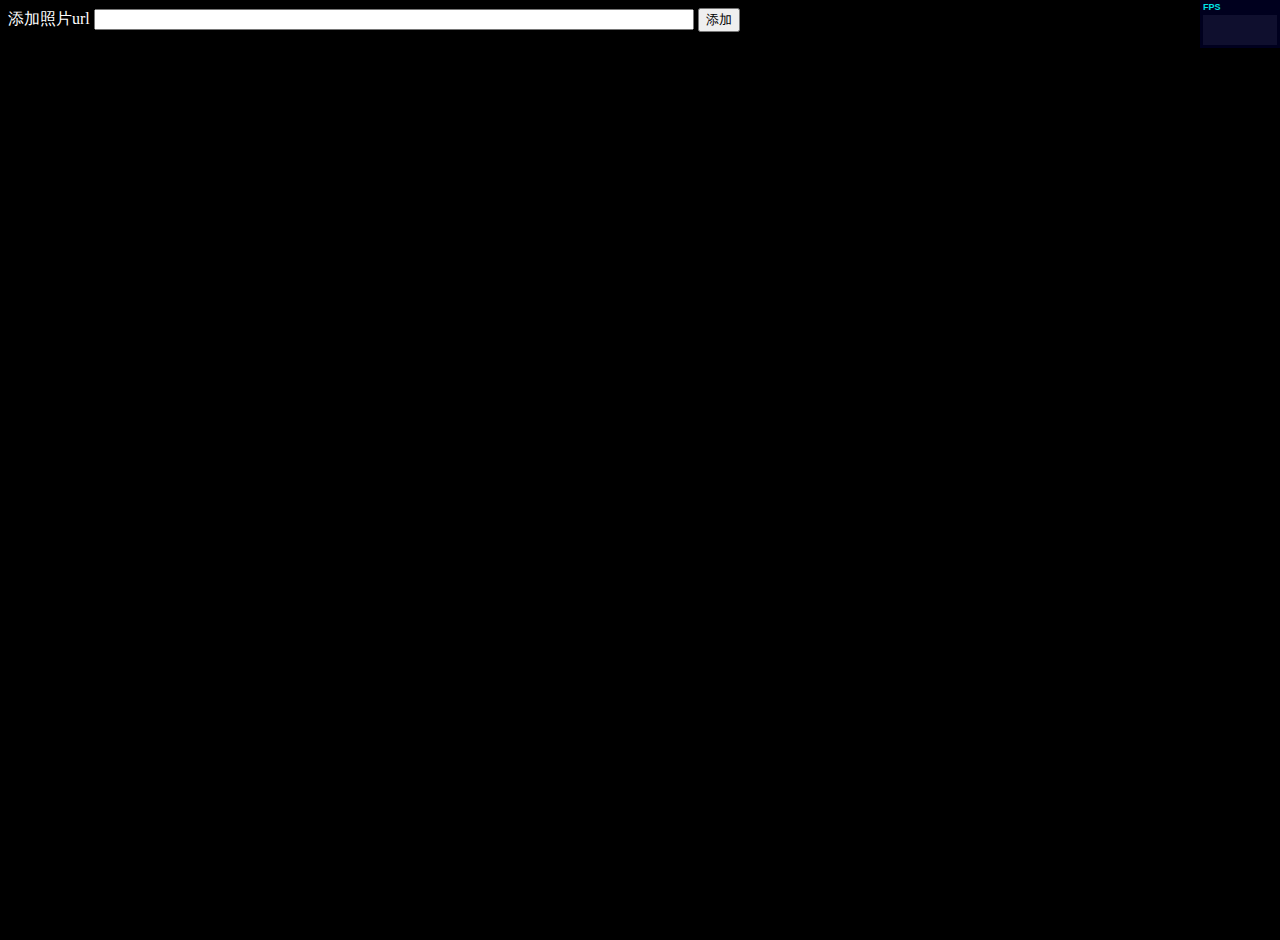
<file: album.html>
<html>
    <head>
        <meta charset='UTF-8'>
        <style>
            body {
                overflow: hidden;
                background-color: black;
                color: white;
            }
        </style>
        <script src="javascripts/three.min.js"></script>
        <script src="javascripts/stats.min.js"></script>
        <script>
            var width = window.innerWidth;
            var height = window.innerHeight;
            var mouseX = 0;
            var mouseY = 0;
            var scene;
            var camera;
            var stats;
            var renderer;
            var group;
            var particle = [];
            var url = [
                    'http://t2.baidu.com/it/u=2150538223,2127700832&fm=24&gp=0.jpg',
                    'http://t3.baidu.com/it/u=142795994,1996417330&fm=24&gp=0.jpg',
                    'http://t2.baidu.com/it/u=1982084051,1045668245&fm=24&gp=0.jpg',
                    'http://t1.baidu.com/it/u=1727521039,3859806791&fm=24&gp=0.jpg',
                    'http://t3.baidu.com/it/u=2448520404,1597185114&fm=24&gp=0.jpg',
                    'http://t1.baidu.com/it/u=575573417,2421018184&fm=24&gp=0.jpg',
                    'http://t3.baidu.com/it/u=2730298047,1503171658&fm=24&gp=0.jpg',
                    //'http://t3.baidu.com/it/u=492168775,1982551871&fm=24&gp=0.jpg',
                    //'http://t1.baidu.com/it/u=2232737286,3428187892&fm=24&gp=0.jpg',
                    'http://t3.baidu.com/it/u=2346644131,1897731929&fm=24&gp=0.jpg'
                ];

            function onload() {
                init();
                animate();
            }

            function program(i) {
                var len = url.length;
                if ( !len ) return;

                var src = url[i % len];
                return function(context){
                    var image = new Image();
                    image.src = src;
                    var imageWidth = 150;
                    var imageHeight = 150 / image.width * image.height;
                    context.rotate(Math.PI);
                    context.drawImage(image, 50, 50, imageWidth, imageHeight);
                }
            }

            function addParticle() {
                for ( var i = 0; i < 100 ; i ++ ) {
                    particle[i] = new THREE.Particle(new THREE.ParticleCanvasMaterial({
                        color : Math.random() * 0x808080 + 0x808080,
                        program : program(i)
                    }))
                    particle[i].position.x = Math.random() * 2000 - 1000;
                    particle[i].position.y = Math.random() * 2000 - 1000;
                    particle[i].position.z = Math.random() * 2000 - 1000;
                    particle[i].scale.x = particle[i].scale.y = Math.random() + 1;
                    group.add(particle[i]);
                }
            }

            function removeParticle() {
                for ( var i = 0; i < 100 ; i ++ ) {
                    group.remove(particle[i]);
                }
            }
            function init() {
                camera = new THREE.PerspectiveCamera(90, width / height, 5, 5000);
                camera.position.z = 100;

                scene = new THREE.Scene();

                group = new THREE.Object3D();
                scene.add(group);


                addParticle();

                document.onmousemove = mouseMove;
                document.getElementById('btn').onclick = addPhoto;

                renderer = new THREE.CanvasRenderer();
                renderer.setSize(width, height);
                document.body.appendChild(renderer.domElement);

                stats = new Stats();

                stats.domElement.style.position = 'absolute';
                stats.domElement.style.top = 0;
                stats.domElement.style.right = 0;
                document.body.appendChild(stats.domElement);
            }

            function animate() {
                requestAnimationFrame(animate);

                render();
                stats.update();
            }

            function mouseMove(e) {
                mouseX = e.clientX - width / 2;
                mouseY = e.clientY - height / 2;
            }

            function addPhoto() {
                if (url[0] == 'http://t2.baidu.com/it/u=2150538223,2127700832&fm=24&gp=0.jpg'){
                    url = [];
                }

                url.push(document.getElementById('url').value);
                removeParticle();
                addParticle();
            }
            function render() {
                camera.position.x += (mouseX - camera.position.x) * 0.01;
                camera.position.y += (mouseY - camera.position.y) * 0.01;
                camera.lookAt( scene.position );

                group.rotation.x += 0.001;
                group.rotation.y += 0.001;

                renderer.render(scene, camera);
            }
        </script>
    </head>

    <body onload="onload()">
<div>
    <span>添加照片url</span>
    <input type="url" id='url' style="width:600px"/>
    <input type="button" id='btn' value='添加'/>
</div>
    </body>
</html>
</file>
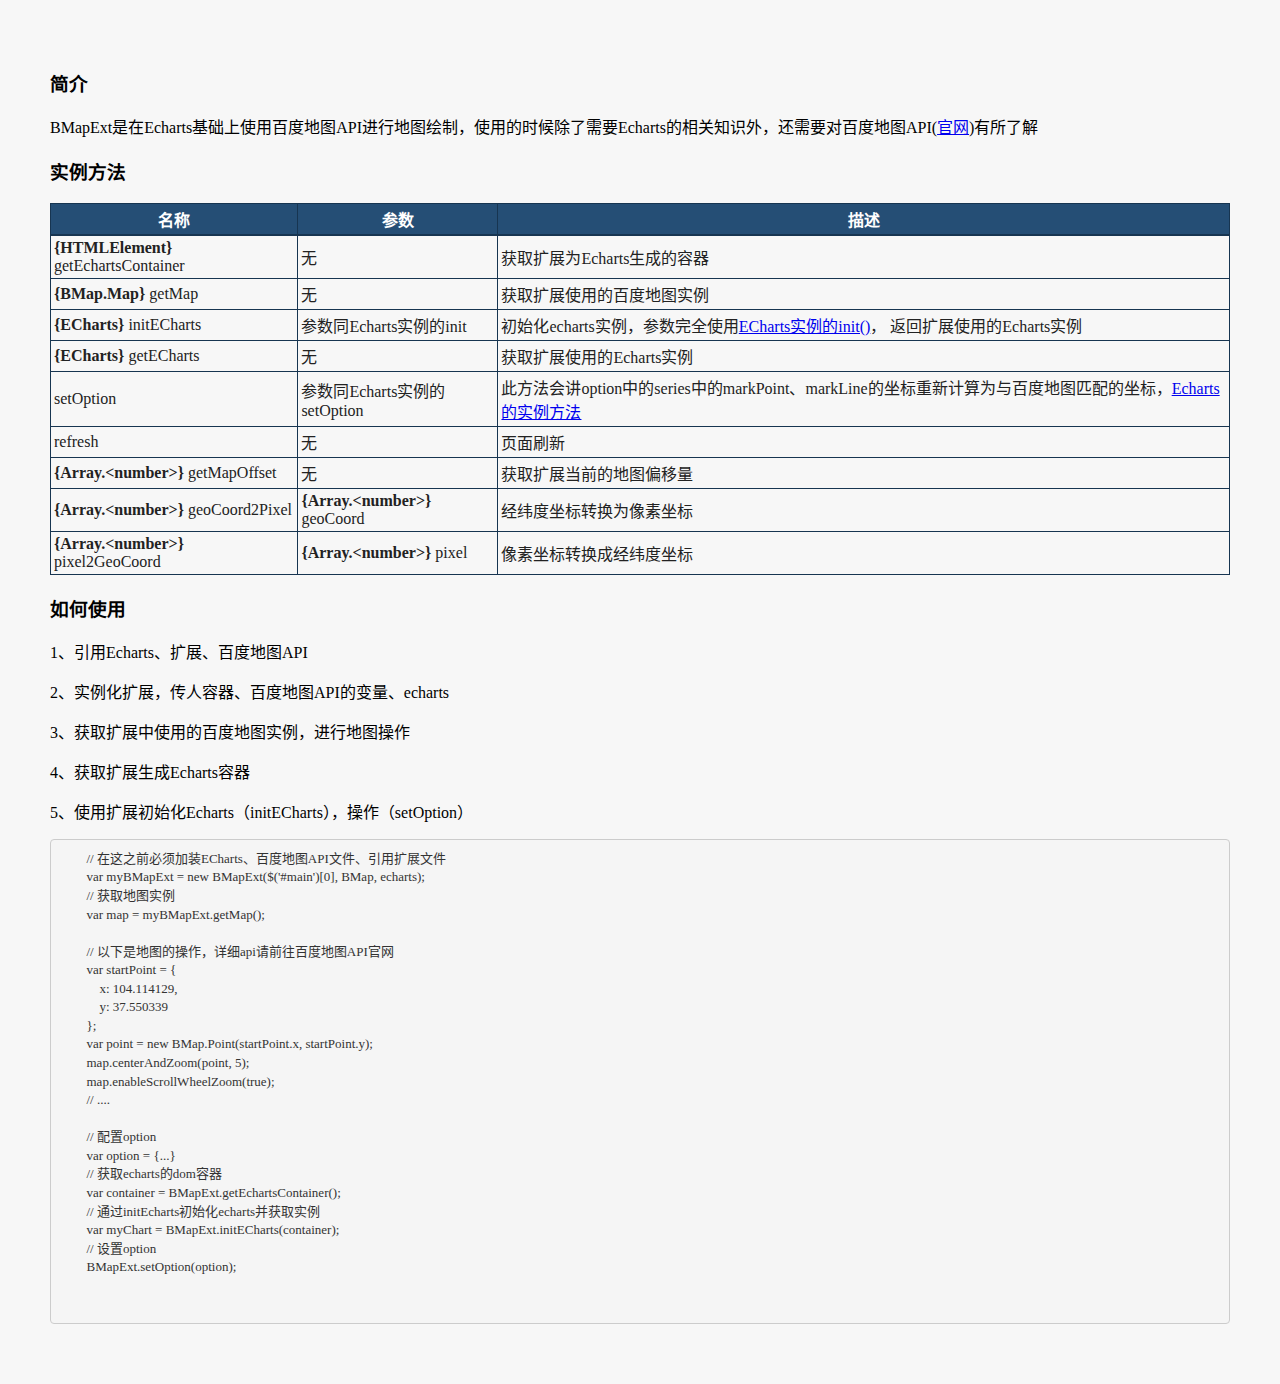
<file: doc.html>
<!DOCTYPE html>
<html lang="zh-cn">
    <head>
        <meta charset="utf-8">
        <meta http-equiv="X-UA-Compatible" content="IE=edge">
        <meta name="viewport" content="width=device-width, initial-scale=1.0">
        <meta name="description" content="ECharts">
        <title>ECharts · BMap</title>
        <style type="text/css">
            * {
                font-family: "Microsoft YaHei";
            }
            body {
                margin: 0;
                padding: 50px;
                background-color: rgb(247, 247, 247);

            }
            table.full {width:100%;}
            .ADoc_table { border-collapse: collapse; margin-bottom:15px; }

            .ADoc_table th, .ADoc_table td {
                border:1px solid rgb(23,53,81);
                padding: 3px;
                color:#222;
            }

            .ADoc_table th {
                border-bottom:2px solid rgb(23,53,81);
                background:rgb(37,78,117);
                color:#fff;
                text-align:center;
            }
            pre {
                display: block;
                padding: 9.5px;
                margin: 0 0 10px;
                font-size: 13px;
                line-height: 1.42857143;
                color: #333;
                word-break: break-all;
                word-wrap: break-word;
                background-color: #f5f5f5;
                border: 1px solid #ccc;
                border-radius: 4px;
            }
        </style>
    </head>
    <body>
        <h3>简介</h3>
        <p>BMapExt是在Echarts基础上使用百度地图API进行地图绘制，使用的时候除了需要Echarts的相关知识外，还需要对百度地图API(<a target='_blank' href='http://developer.baidu.com/map/index.php?title=jspopular'>官网</a>)有所了解</p>
        <h3>实例方法</h3>
        <table cellspacing="0" class="ADoc_table full">
            <tr>
                <th> 名称 </th>
                <th> 参数 </th>
                <th> 描述 </th>
            </tr>
            <tr>
                <td> <b>{HTMLElement}</b> getEchartsContainer </td>
                <td> 无 </td>
                <td> 获取扩展为Echarts生成的容器 </td>
            </tr>
            <tr>
                <td> <b>{BMap.Map} </b> getMap </td>
                <td> 无 </td>
                <td> 获取扩展使用的百度地图实例 </td>
            </tr>
            <tr>
                <td> <b>{ECharts}</b> initECharts </td>
                <td> 参数同Echarts实例的init </td>
                <td> 初始化echarts实例，参数完全使用<a target="_blank" href="../../../doc/doc.html#初始化" >ECharts实例的init()</a>， 返回扩展使用的Echarts实例 </td>
            </tr>
            <tr>
                <td> <b>{ECharts}</b> getECharts </td>
                <td> 无 </td>
                <td> 获取扩展使用的Echarts实例 </td>
            </tr>
            <tr>
                <td> setOption </td>
                <td>  参数同Echarts实例的setOption
                </td>
                <td>此方法会讲option中的series中的markPoint、markLine的坐标重新计算为与百度地图匹配的坐标，<a target="_blank" href="../../../doc/doc.html#实例方法">Echarts的实例方法</a></td>
            </tr>
            <tr>
                <td> refresh </td>
                <td> 无 </td>
                <td> 页面刷新 </td>
            </tr>
            <tr>
                <td> <b>{Array.&lt;number&gt;}</b> getMapOffset </td>
                <td> 无 </td>
                <td> 获取扩展当前的地图偏移量 </td>
            </tr>
            <tr>
                <td> <b>{Array.&lt;number&gt;}</b> geoCoord2Pixel </td>
                <td> <b>{Array.&lt;number&gt;}</b> geoCoord </td>
                <td> 经纬度坐标转换为像素坐标 </td>
            </tr>
            <tr>
                <td> <b>{Array.&lt;number&gt;}</b> pixel2GeoCoord </td>
                <td> <b>{Array.&lt;number&gt;}</b> pixel </td>
                <td> 像素坐标转换成经纬度坐标 </td>
            </tr>
        </table>

        <h3>如何使用</h3>
        <p>1、引用Echarts、扩展、百度地图API</p>
        <p>2、实例化扩展，传人容器、百度地图API的变量、echarts</p>
        <p>3、获取扩展中使用的百度地图实例，进行地图操作</p>
        <p>4、获取扩展生成Echarts容器</p>
        <p>5、使用扩展初始化Echarts（initECharts），操作（setOption）</p>
        <div class="code">
                        <pre>
        // 在这之前必须加装ECharts、百度地图API文件、引用扩展文件
        var myBMapExt = new BMapExt($('#main')[0], BMap, echarts);
        // 获取地图实例
        var map = myBMapExt.getMap();

        // 以下是地图的操作，详细api请前往百度地图API官网
        var startPoint = {
            x: 104.114129,
            y: 37.550339
        };
        var point = new BMap.Point(startPoint.x, startPoint.y);
        map.centerAndZoom(point, 5);
        map.enableScrollWheelZoom(true);
        // ....

        // 配置option
        var option = {...}
        // 获取echarts的dom容器
        var container = BMapExt.getEchartsContainer();
        // 通过initEcharts初始化echarts并获取实例
        var myChart = BMapExt.initECharts(container);
        // 设置option
        BMapExt.setOption(option);

                        </pre>
                    </div>
    </body>
</html>
</file>
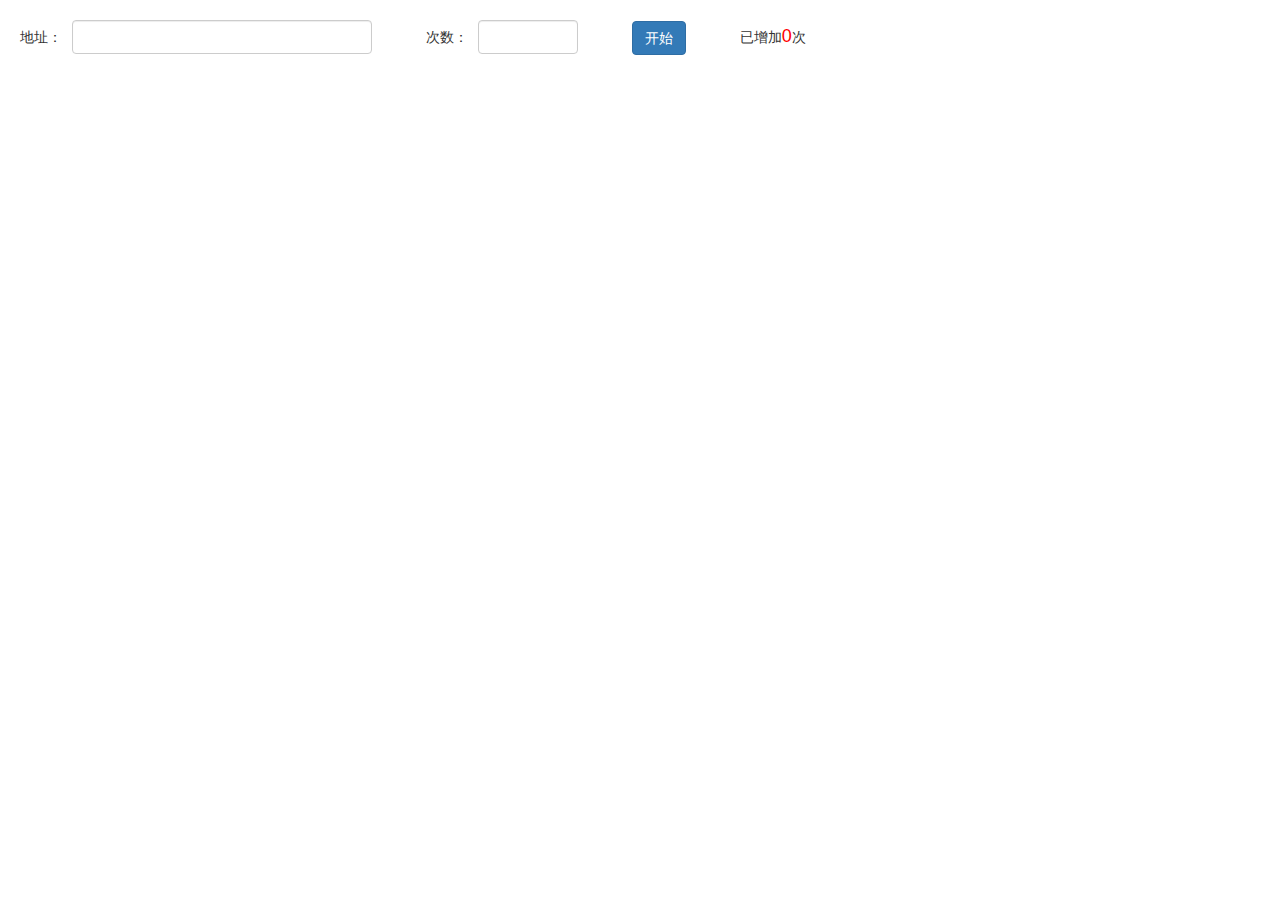
<file: pageVisitor.html>
<html>
    <head>
        <script src="lib/jquery.js"></script>
        <link rel="stylesheet" href="css/bootstrap.css">
        <link rel="stylesheet" href="css/pageVisitor.css">

    </head>
    <body>
        <div class="setting">
            <span>地址：</span><input type="text" id="url" class="form-control">
            <span>次数：</span><input type="number" id="number" class="form-control">
            <button class="btn btn-primary" id="start">开始</button>
            <span>已增加<span class="red">0</span>次</span>
        </div>
        <script src="js/pageVisitor.js"></script>
    </body>
</html>
</file>
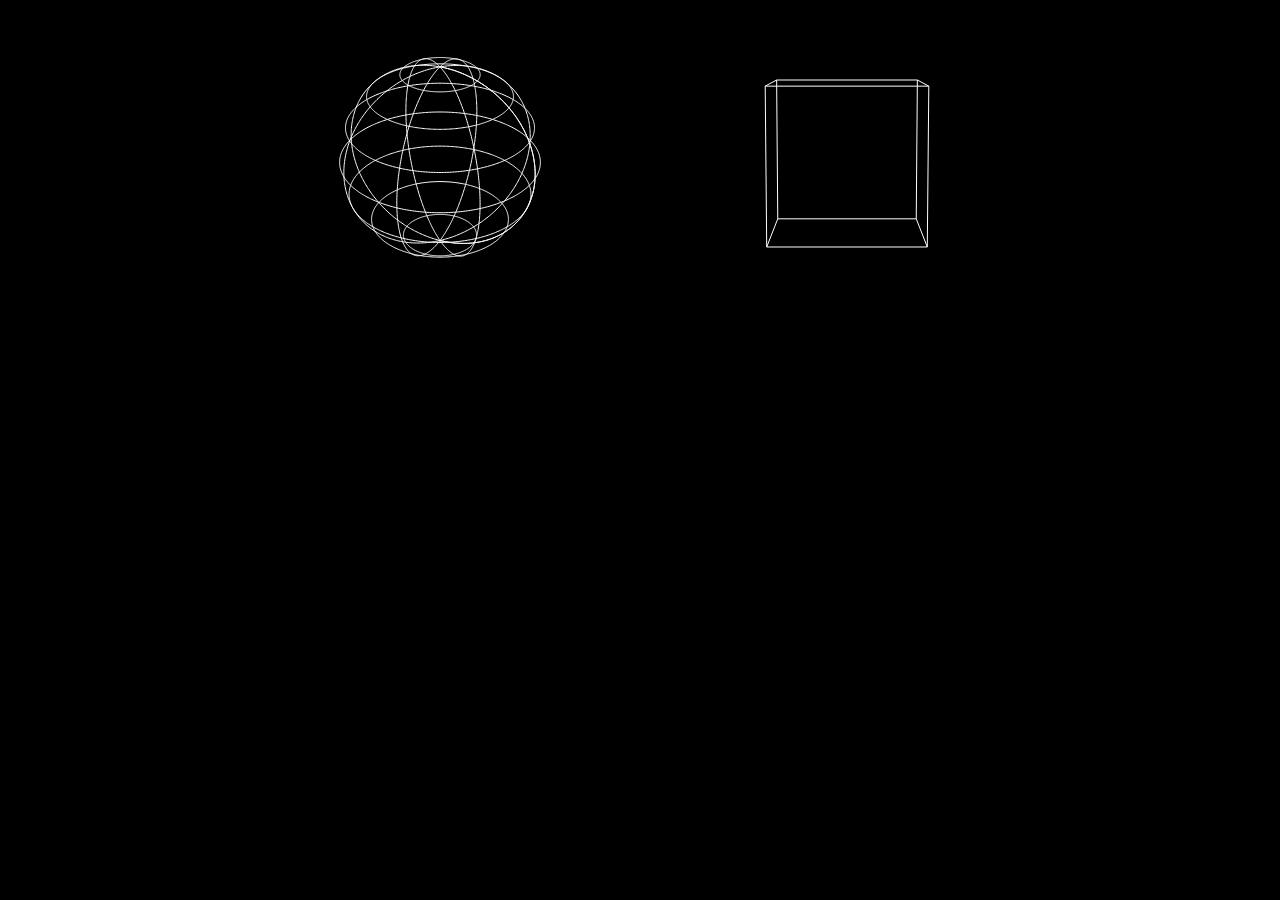
<file: demo/3d.html>
<html>
    <head>
        <meta http-equiv="Content-Type" content="text/html; charset=utf-8">
        <script type='text/javascript' src='Expedition-min.js'></script>
        <title>Untitled Document</title>

        <style>
            body {
                font-size: 30px;
                color:white;
                cursor: pointer;
            }
            .container {
                width: 900px;
                margin: 0 auto;
            }
            .item {
                width: 400px;
                display: inline-block;
            }
        </style>
    </head>
    <body bgcolor='black'>
        <div class="container">
            <div class="item">
                <canvas id="ball" width=400 height=400></canvas>
            </div>
            <div class="item">
                <canvas id="cube" width=400 height=400></canvas>
            </div>
        </div>




        <script>
            (function (){

                $('ball').canvas('ball').setStrokeStyle('white')
                    .ball(250,150,100, true);
                $('cube').canvas('cube').setStrokeStyle('white')
                    .cube(250,150,150,150,150,true);


            })();
        </script>
    </body>
</html>
</file>
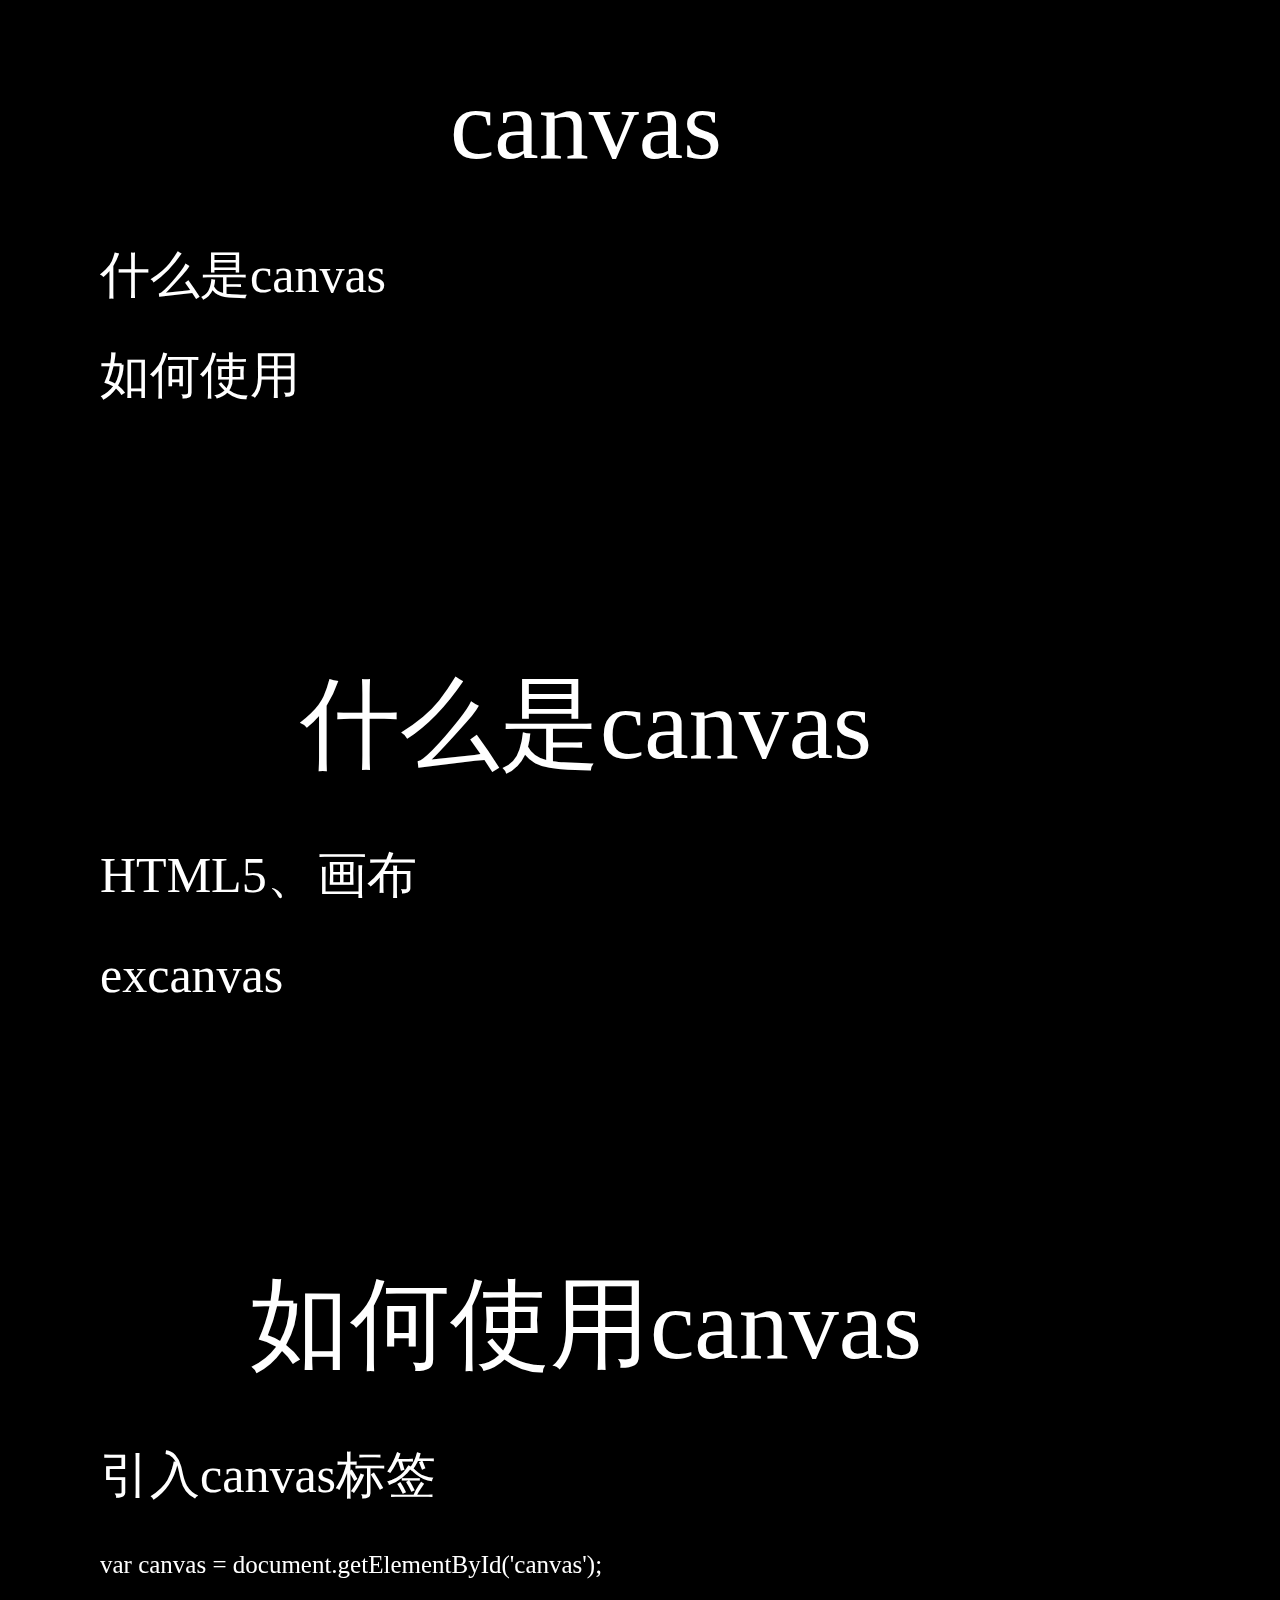
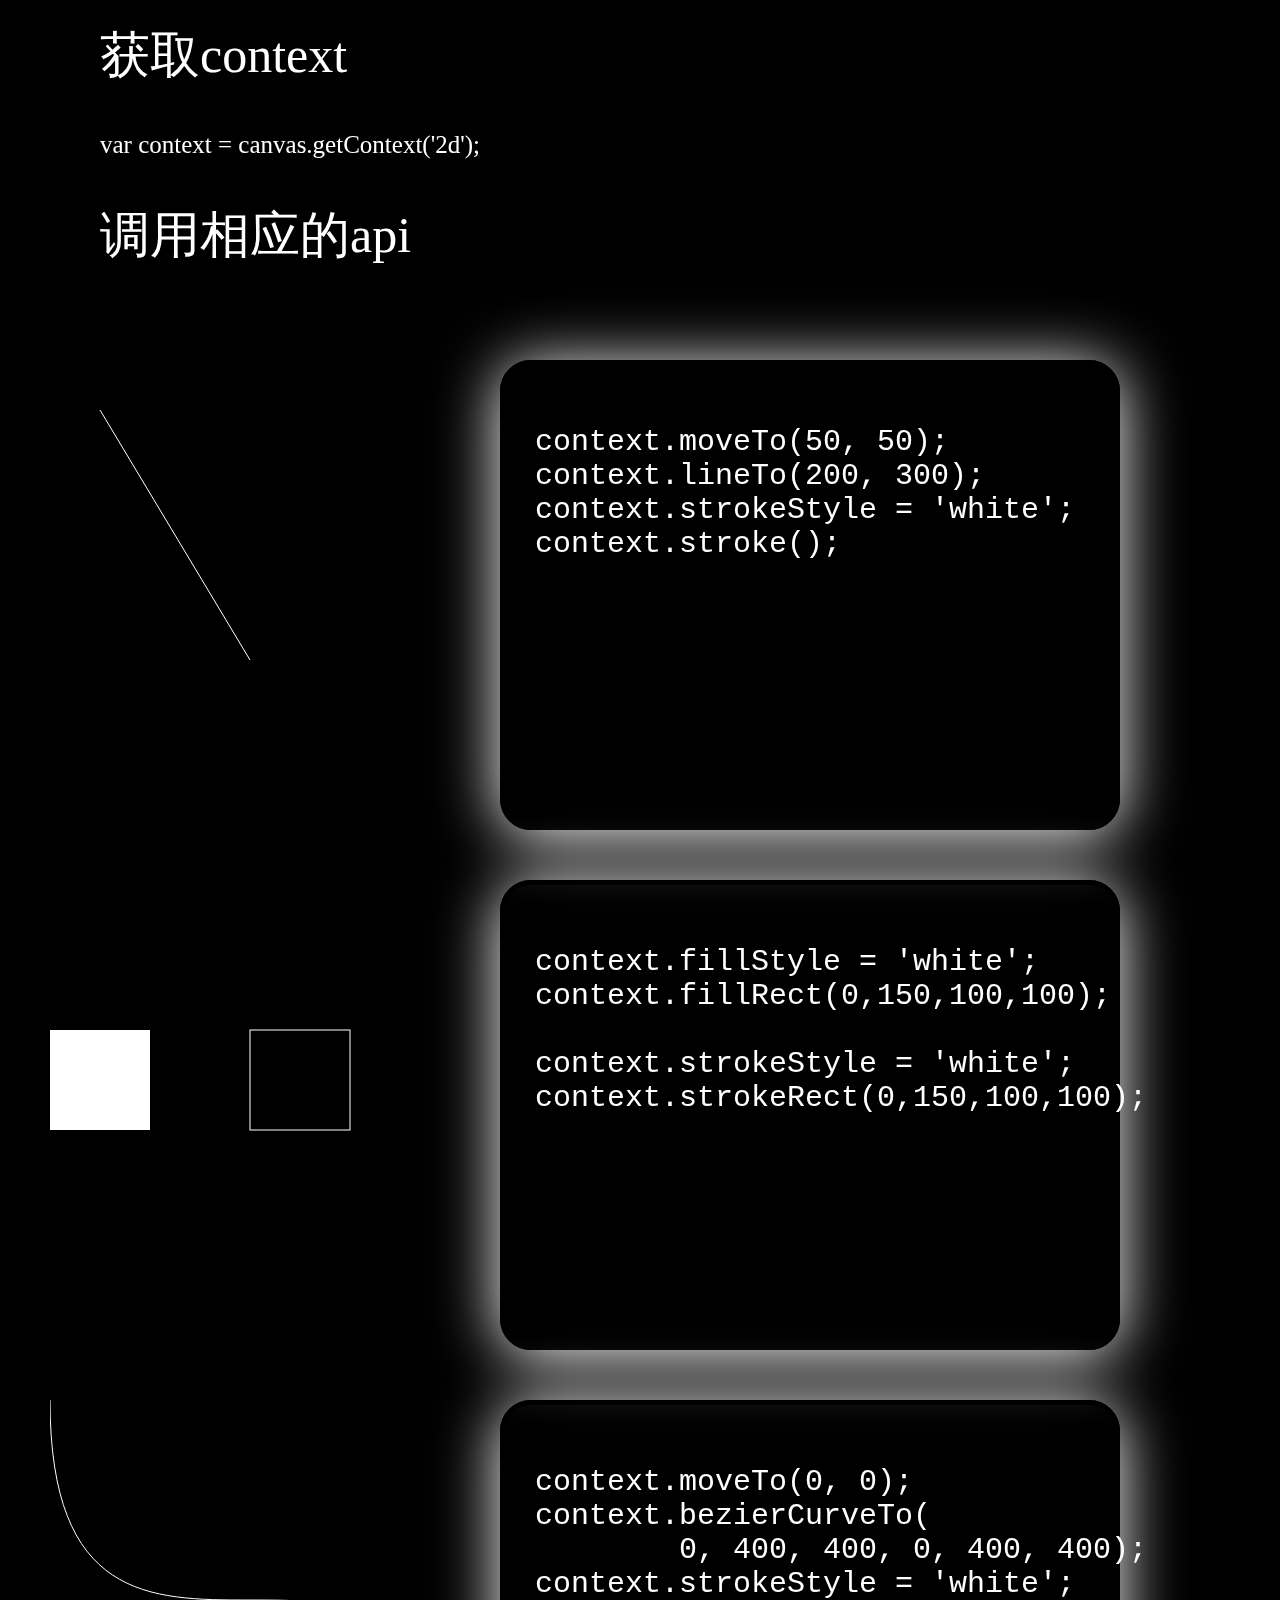
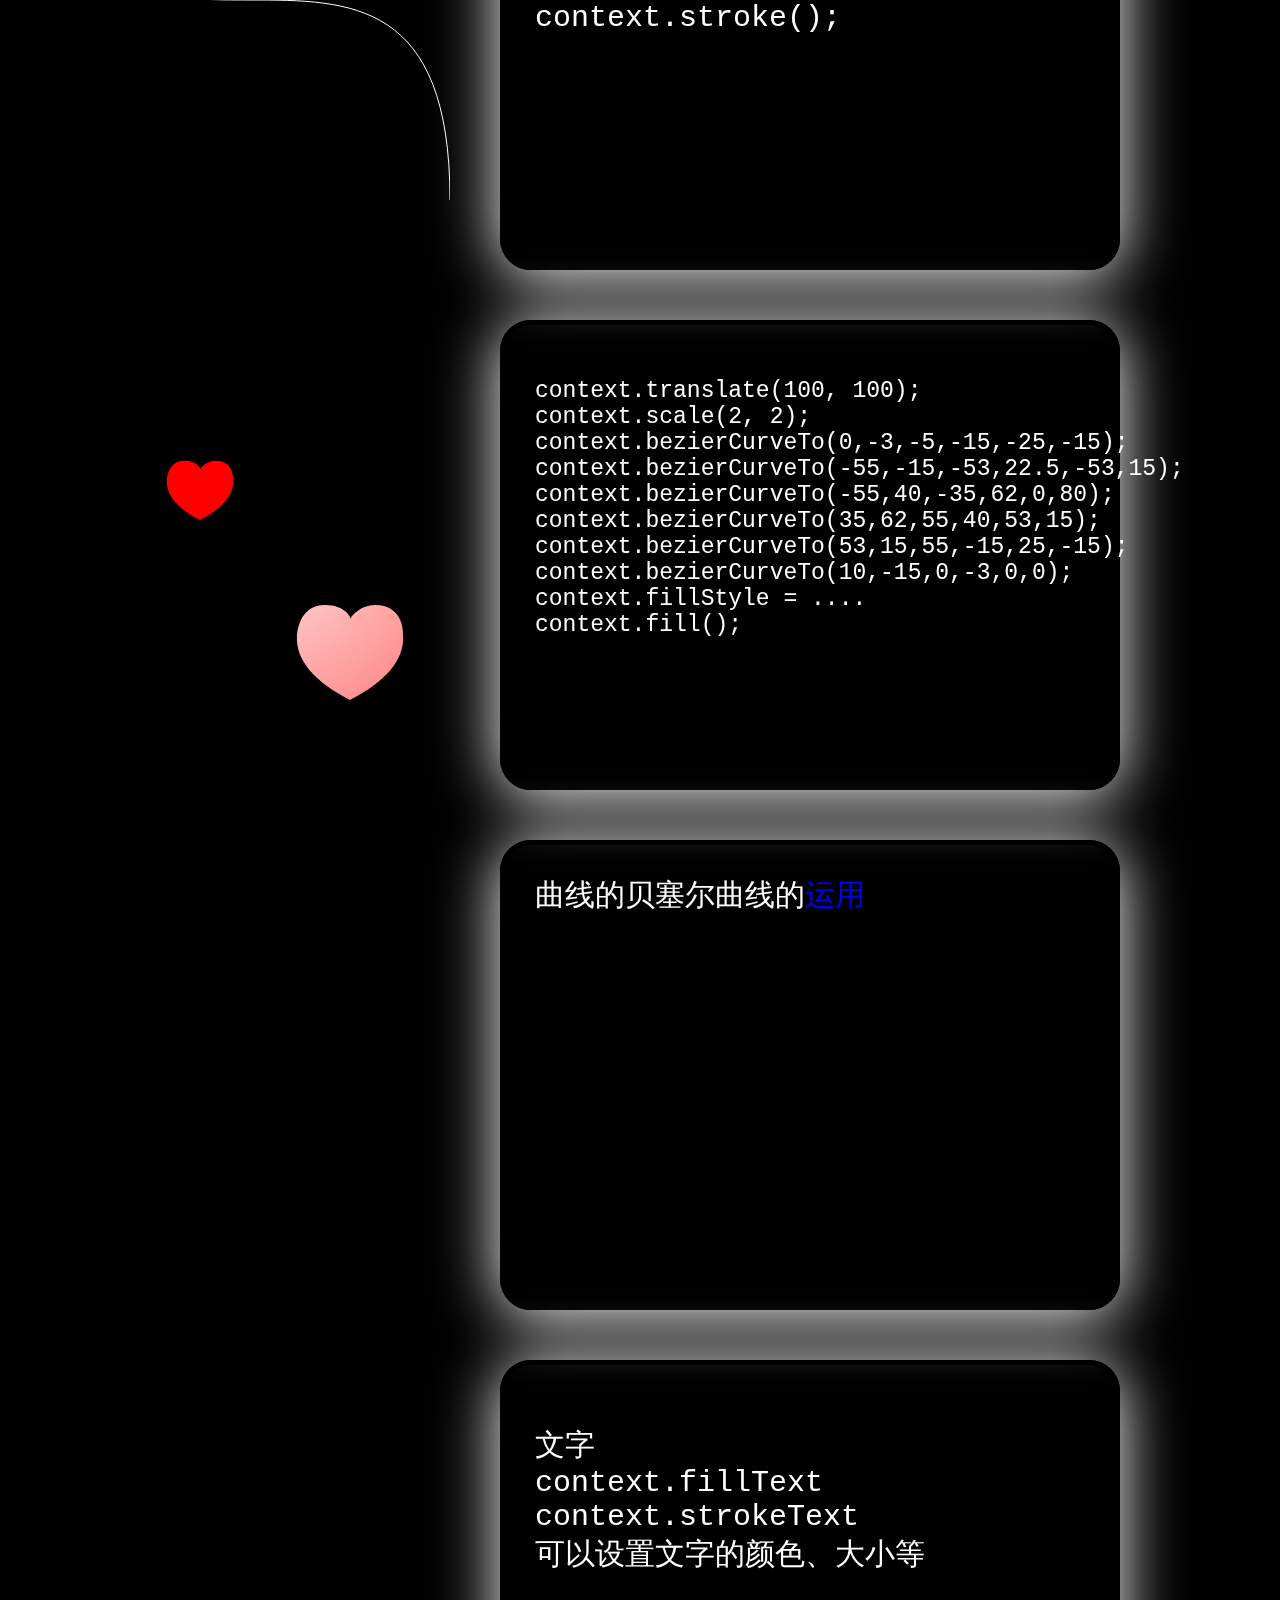
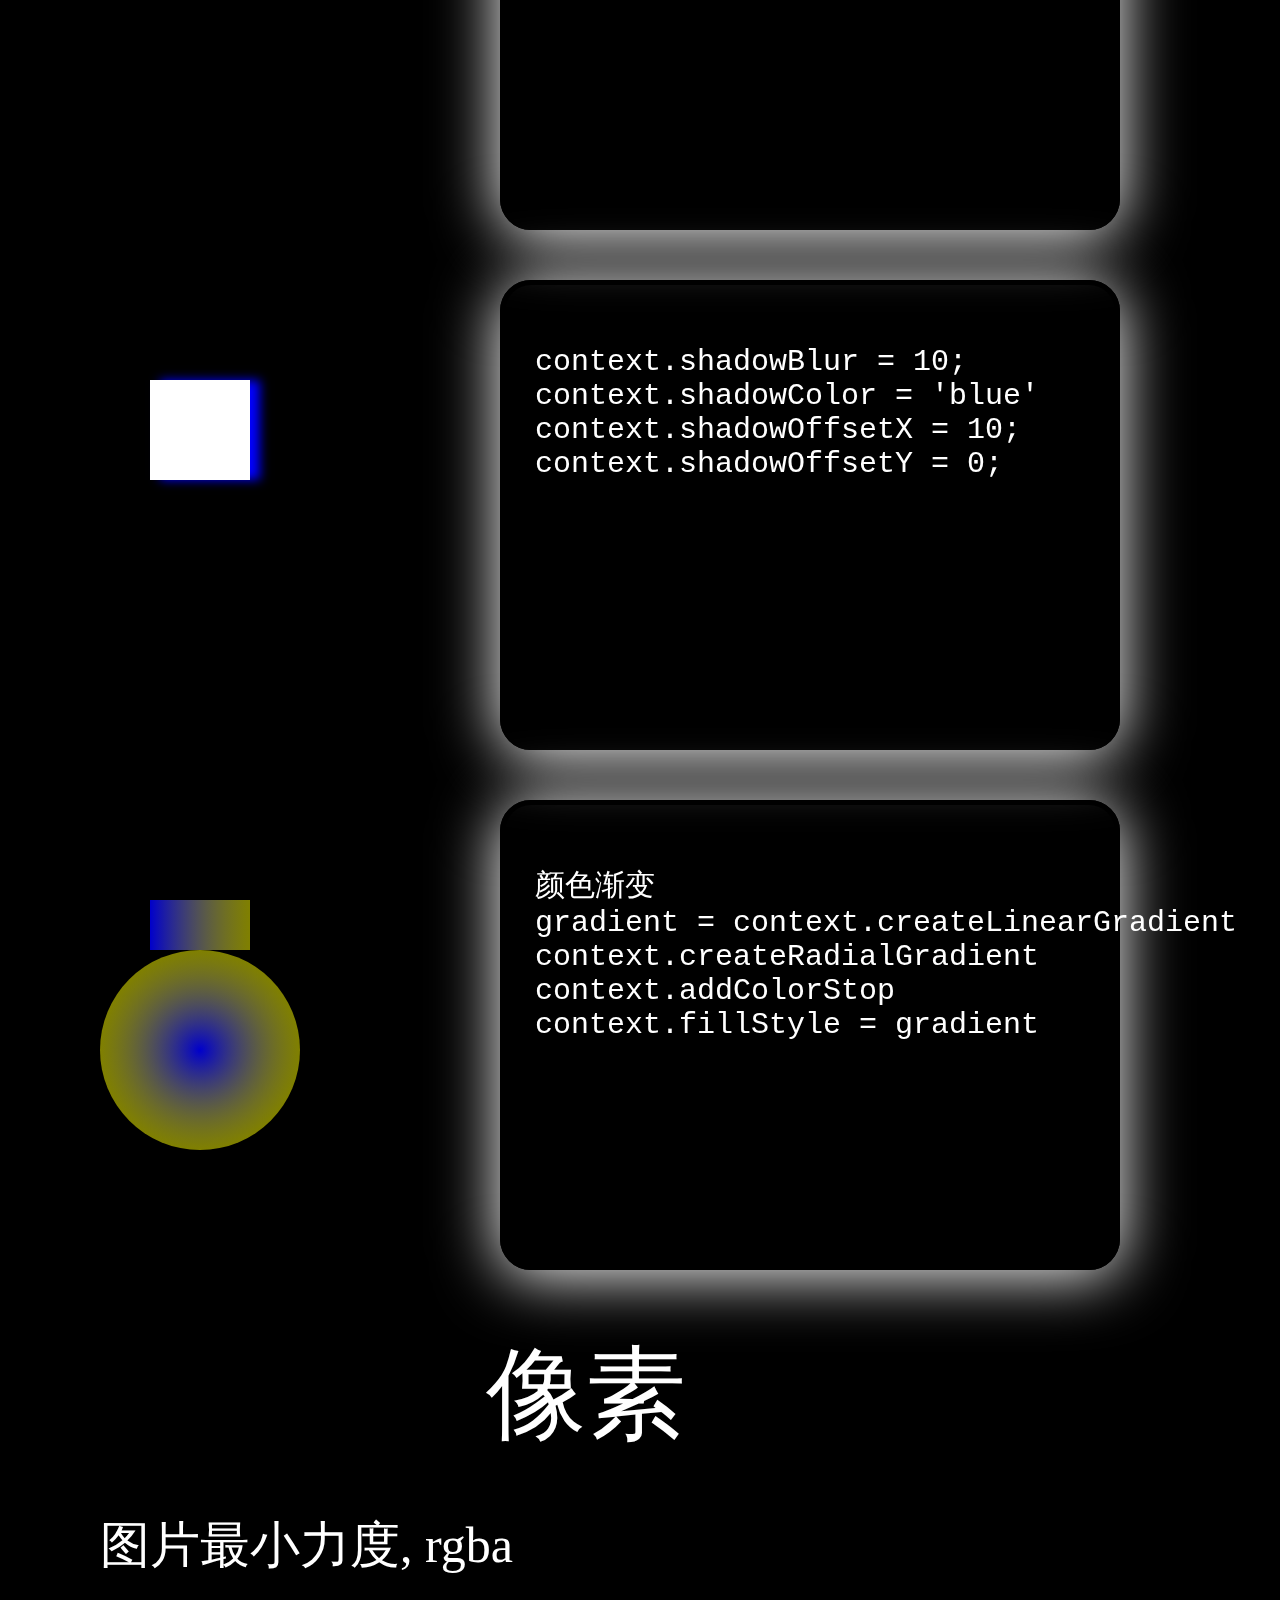
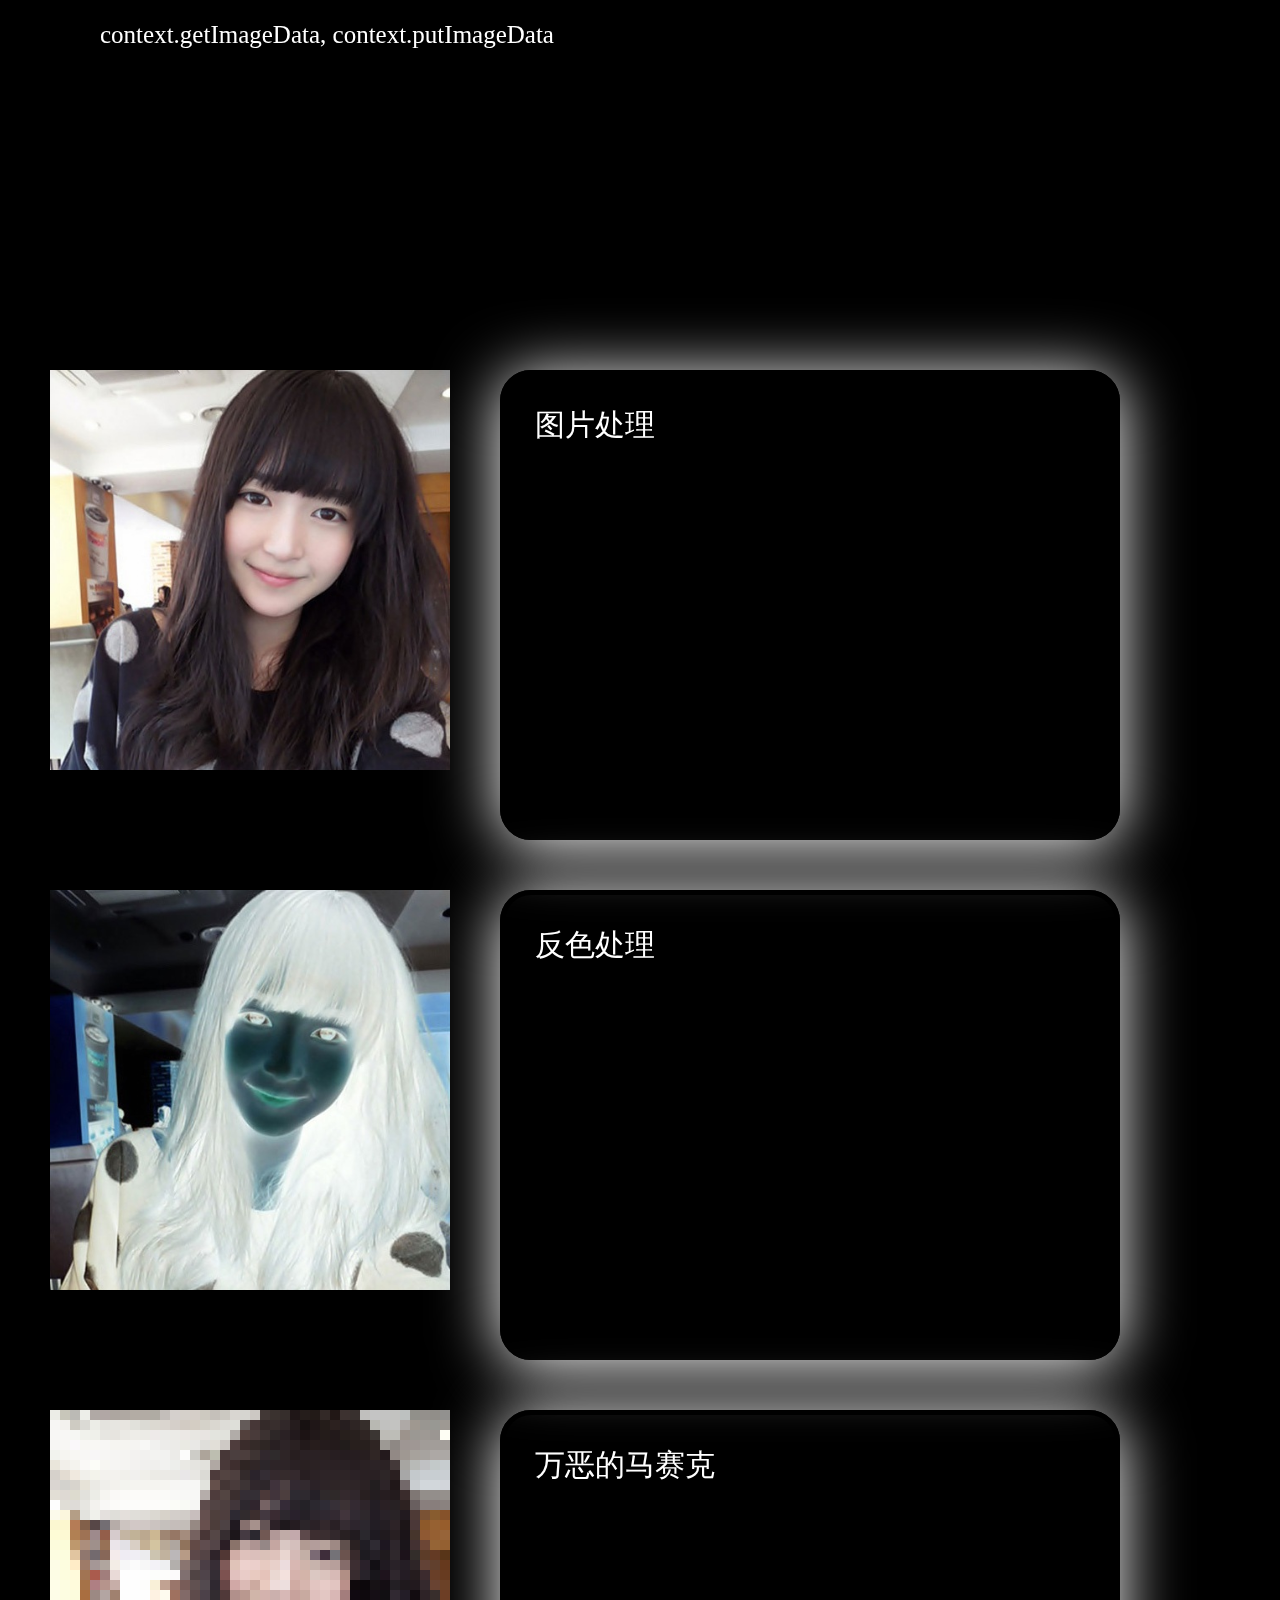
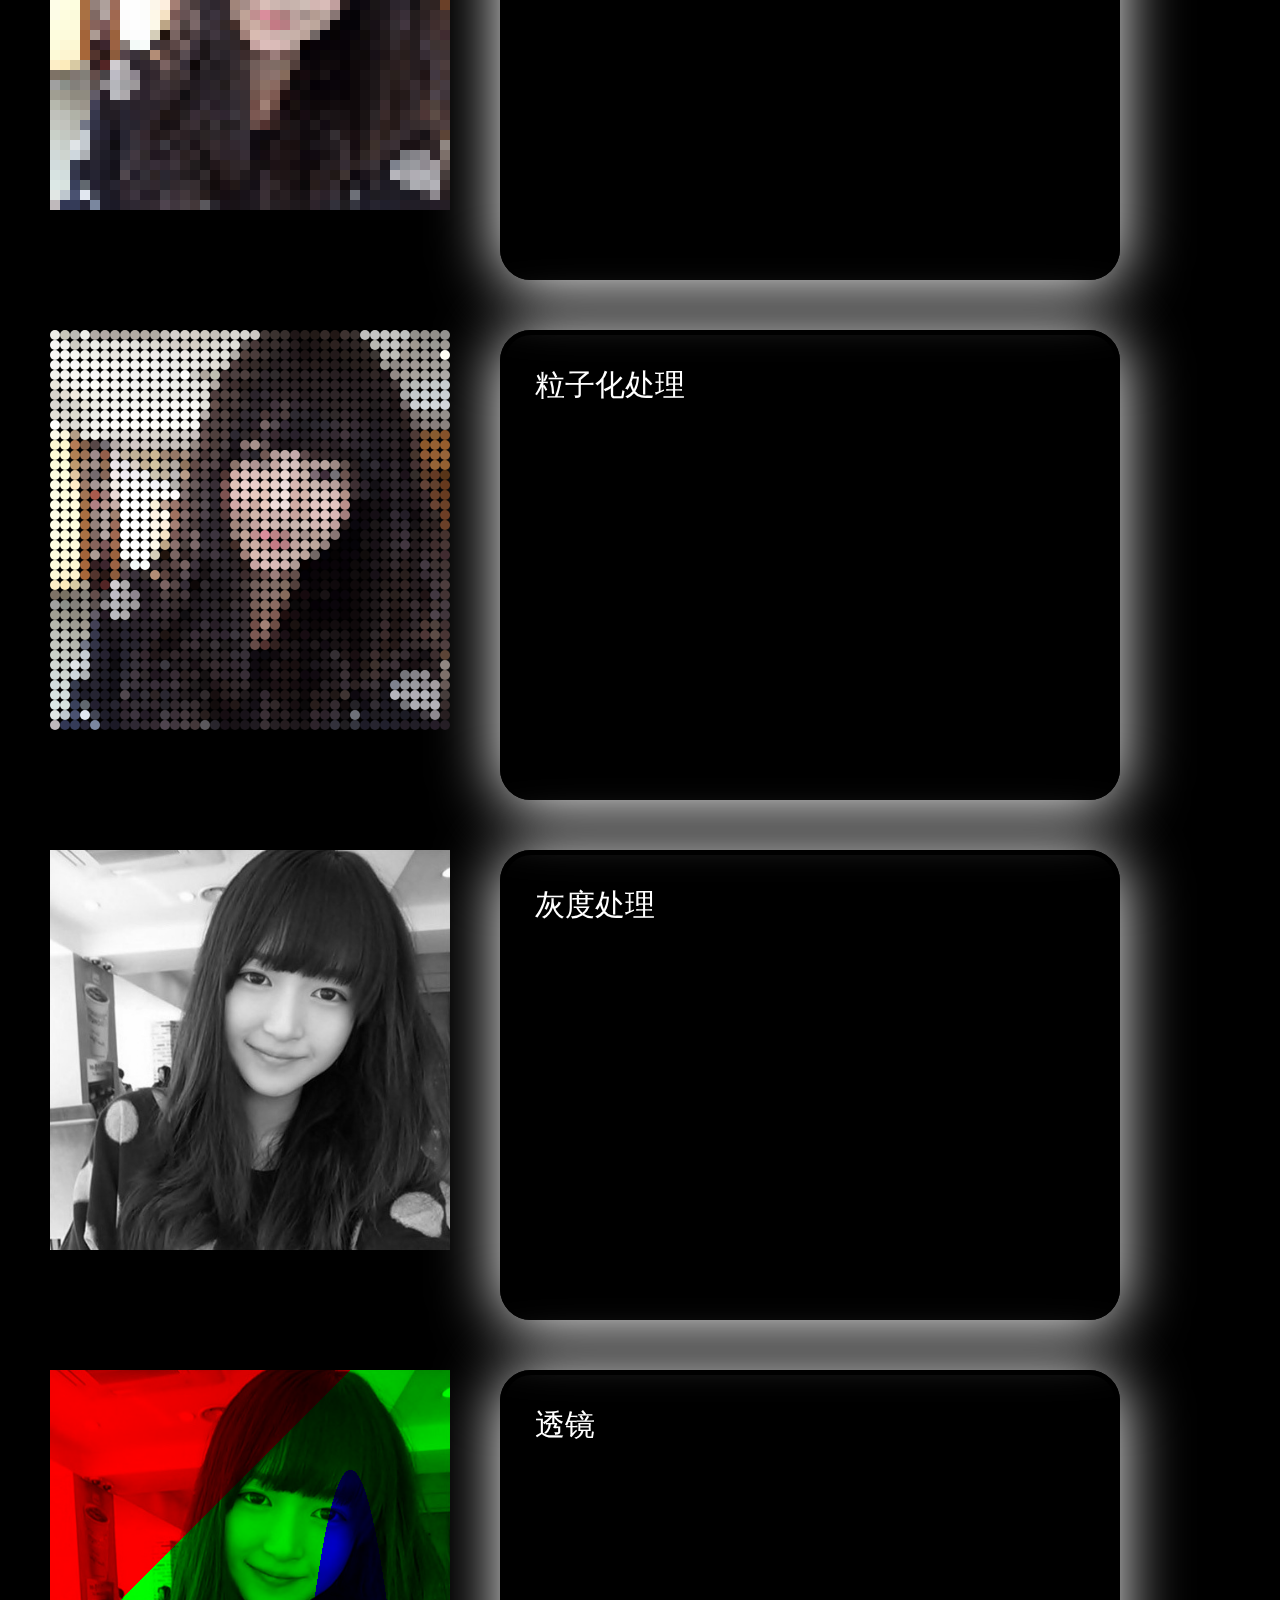
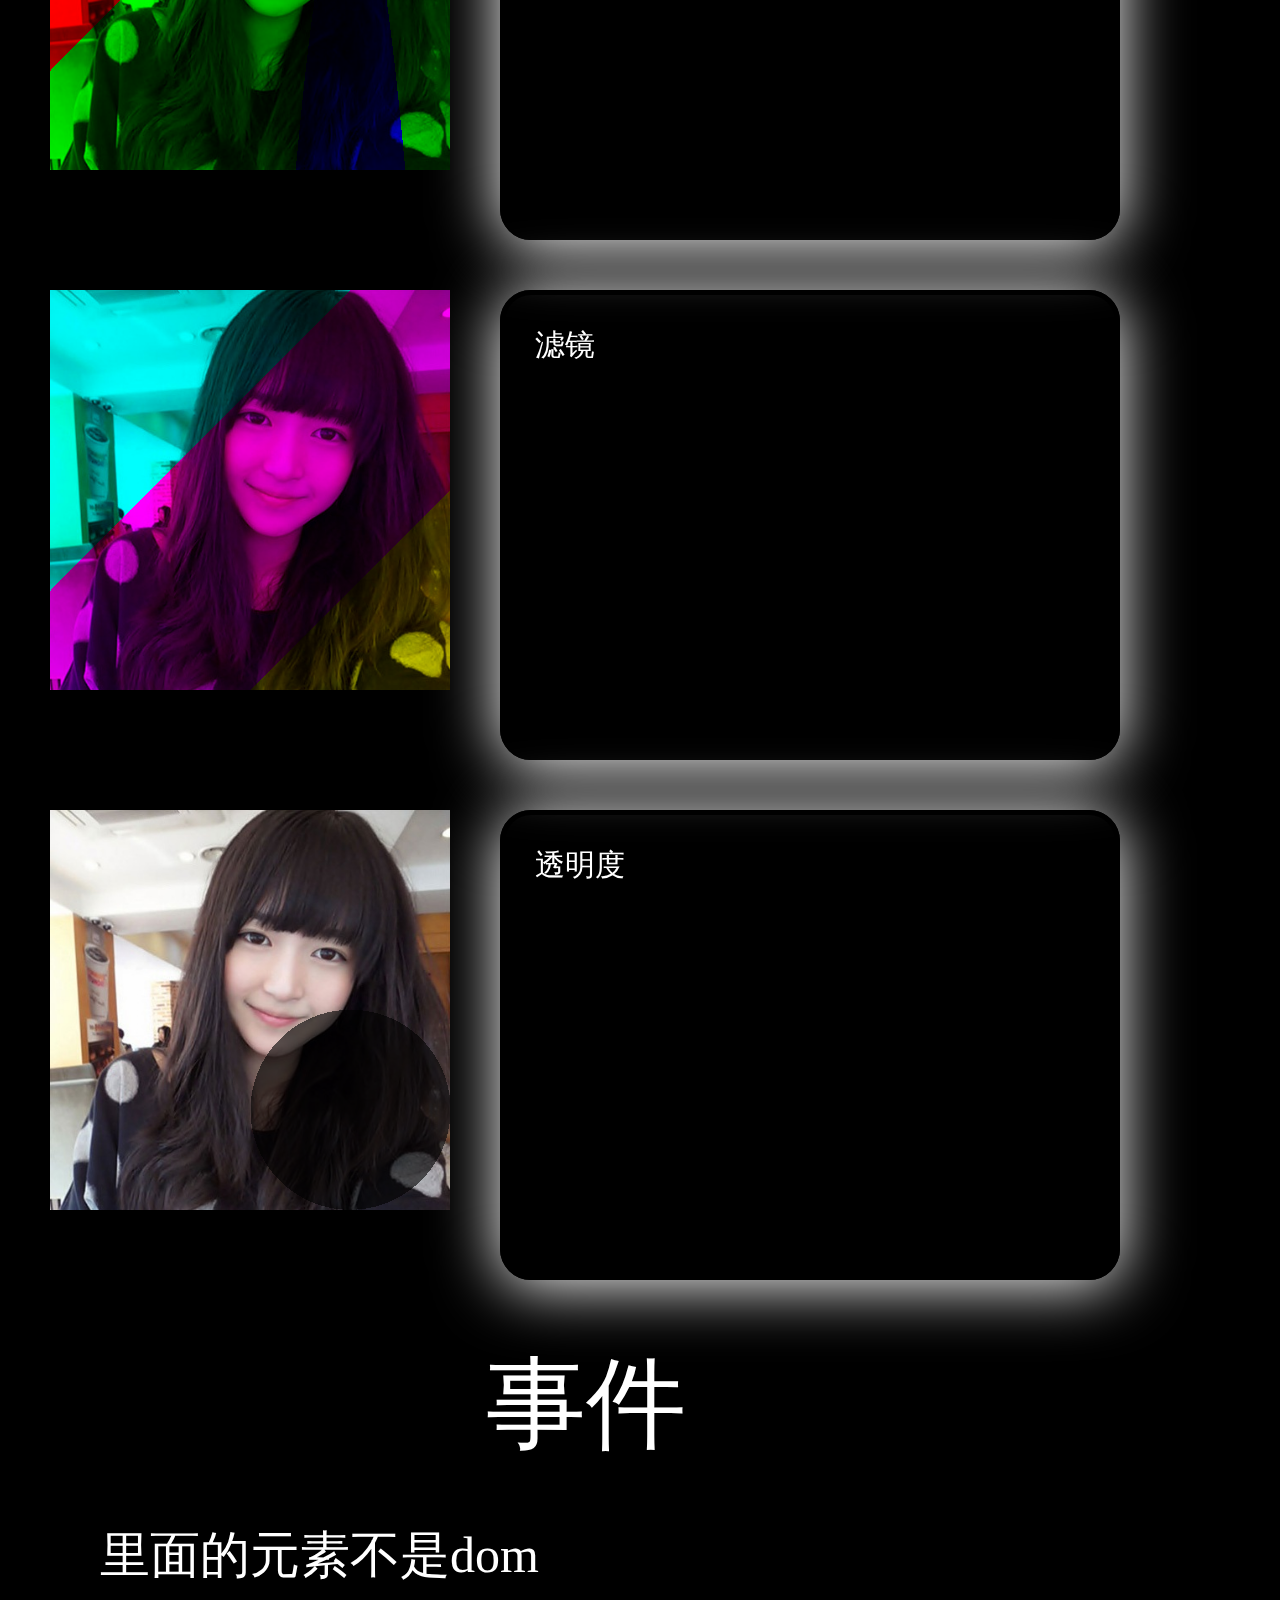
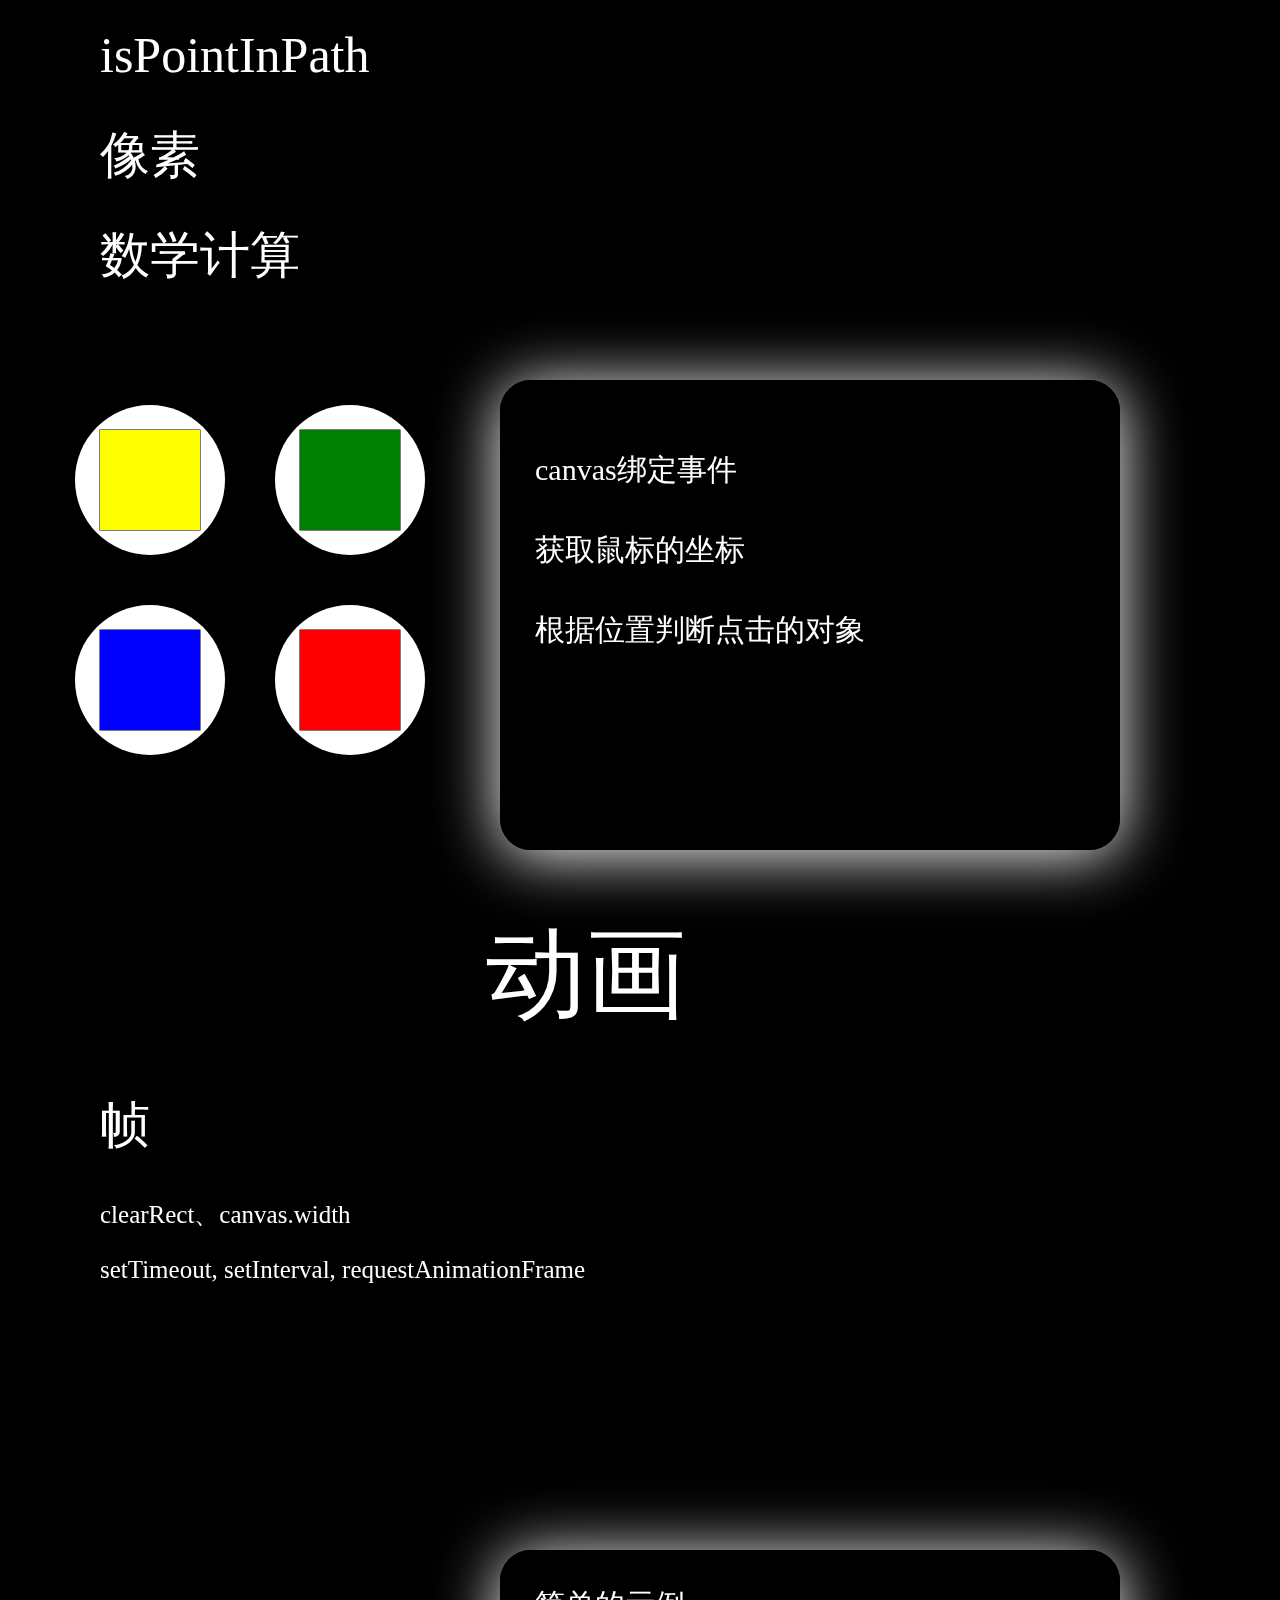
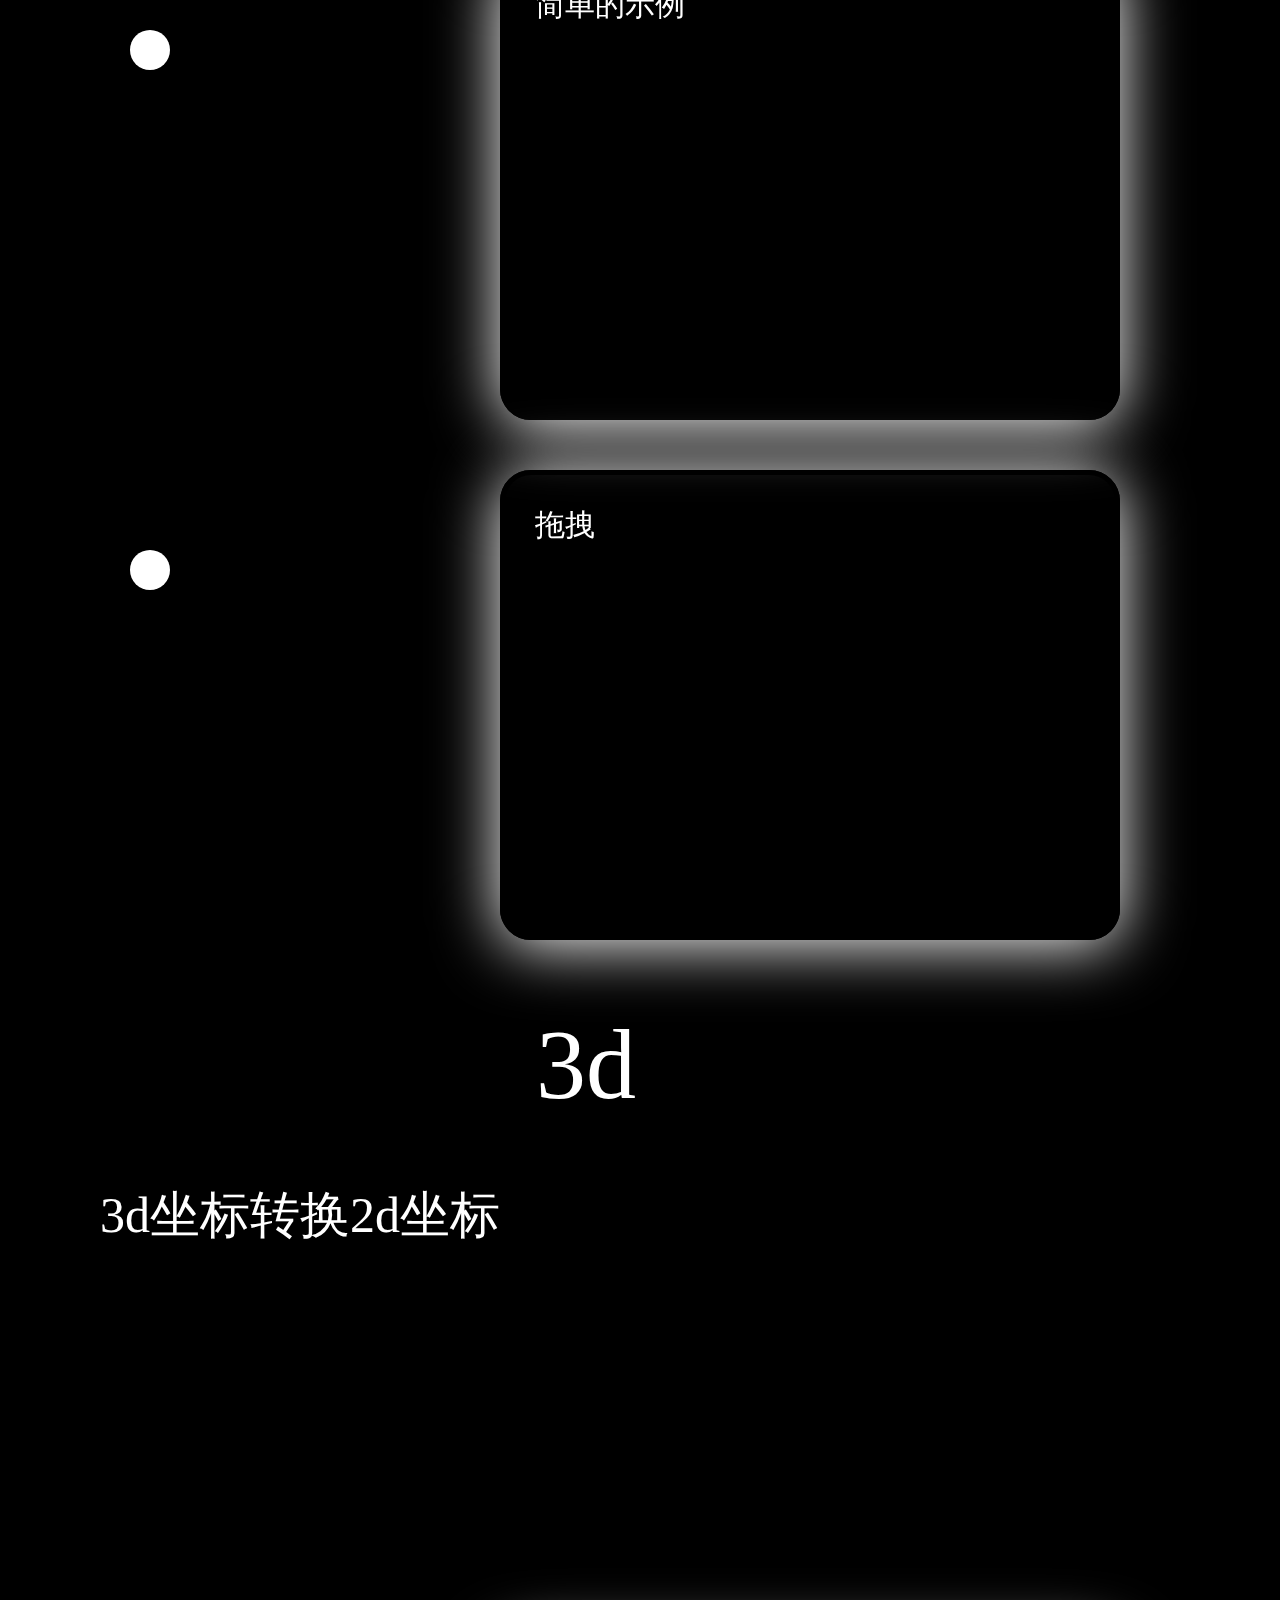
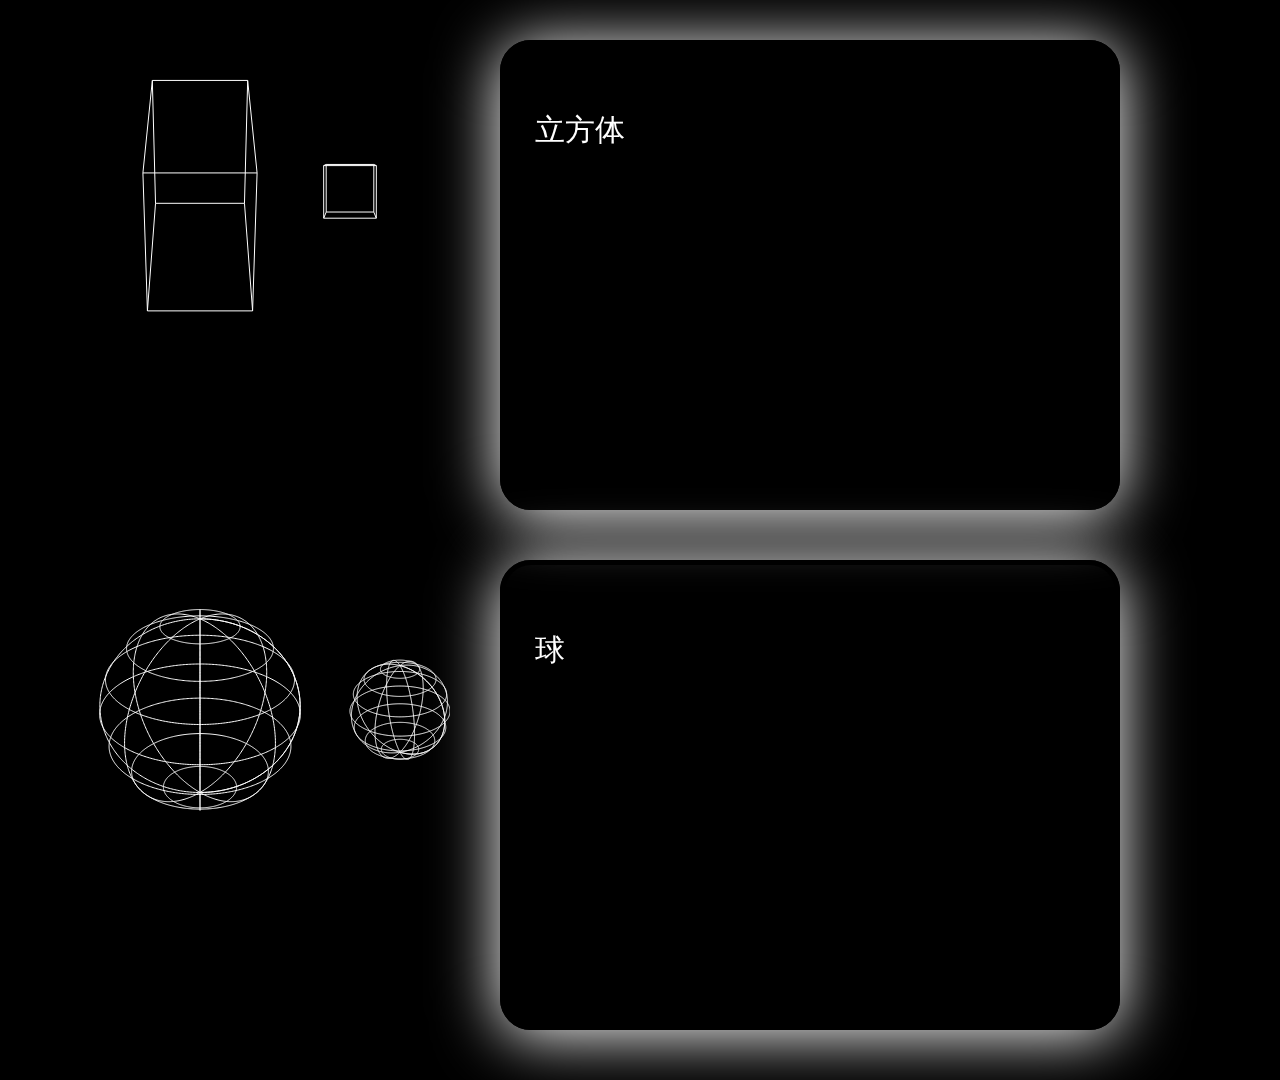
<file: demo/canvas.html>
<html>
	<head>
		<meta http-equiv="Content-Type" content="text/html; charset=utf-8">
		<script type='text/javascript' src='Expedition-all.js'></script>
		<title>Untitled Document</title>

		<style>
			body {
				font-size: 30px;
				color:white;
				cursor: pointer;
				margin-left: -100px;
			}
			a {
				color: blue;
			}
			.row{
				margin:50px 50px 50px 150px;
			}
			.canvas{
				float:left;
			}
			.code{
				height:400px;
				width: 550px;
				margin-left:450px;
				padding:30px;

				-moz-box-shadow: 0px 5px 64px #ffffff;
			    -webkit-box-shadow: 0px 5px 64px #ffffff;
			    box-shadow: 0px 5px 64px #ffffff;

				border:solid 5px #000000;
			    -moz-border-radius: 31px;
			    -webkit-border-radius: 31px;
			    border-radius: 31px;
			}
			.video{
				margin-left:-100px;
			}
			.red {
				color:green;
			}
			.line {
				font-size: 50px;
				min-height: 500px;
				line-height: 100px;
				padding: 0 200px;
				margin: 100px 0;
			}
			p {
				line-height: 50px;
			}
			.center {
				text-align: center;
				font-size: 100px;
			}
			.code-line {
				line-height: 30px;
				font-size: 25px;
			}
		</style>
	</head>
	<body bgcolor='black'>
		<div class="line">
			<p class="center">canvas</p>
			<p>什么是canvas</p>
			<p>如何使用</p>
		</div>


		<div class="line">
			<p class="center">什么是canvas</p>
			<p>HTML5、画布</p>
			<p>excanvas</p>
		</div>

		<div class="line">
			<p class="center">如何使用canvas</p>
			<p>引入canvas标签 </p>
			<p class="code-line">var canvas = document.getElementById('canvas');</p>
			<p>获取context </p>
			<p class="code-line"> var context = canvas.getContext('2d');</p>
			<p>调用相应的api</p>
		</div>

		<div class='row'><canvas id='canvas1' width=400 height=400 class='canvas'></canvas><div class='code'>
			<pre>
context.moveTo(50, 50);
context.lineTo(200, 300);
context.strokeStyle = 'white';
context.stroke();
			</pre>

			</div></div>

		<div class='row'><canvas id='canvas2' width=400 height=400 class='canvas'></canvas><div class='code'>
			<pre>
context.fillStyle = 'white';
context.fillRect(0,150,100,100);

context.strokeStyle = 'white';
context.strokeRect(0,150,100,100);
			</pre>
		</div></div>

		<div class='row'><canvas id='curve' width=400 height=400 class='canvas'></canvas><div class='code'>
			<pre>
context.moveTo(0, 0);
context.bezierCurveTo(
	0, 400, 400, 0, 400, 400);
context.strokeStyle = 'white';
context.stroke();
			</pre>
		</div></div>

		<div class='row'><canvas id='canvas3' width=400 height=400 class='canvas'></canvas><div class='code'>
			<pre style="font-size:23px">
context.translate(100, 100);
context.scale(2, 2);
context.bezierCurveTo(0,-3,-5,-15,-25,-15);
context.bezierCurveTo(-55,-15,-53,22.5,-53,15);
context.bezierCurveTo(-55,40,-35,62,0,80);
context.bezierCurveTo(35,62,55,40,53,15);
context.bezierCurveTo(53,15,55,-15,25,-15);
context.bezierCurveTo(10,-15,0,-3,0,0);
context.fillStyle = ....
context.fill();
			</pre>
		</div></div>

		<div class='row'><canvas id='canvas4' width=400 height=400 class='canvas'></canvas><div class='code'>
曲线的贝塞尔曲线的<a id="grow">运用</a>
		</div></div>


		<div class='row'><canvas id='canvas21' width=400 height=400 class='canvas'></canvas><div class='code'>
			<pre>
文字
context.fillText
context.strokeText
可以设置文字的颜色、大小等</pre>
		</div></div>

		<div class='row'><canvas id='shadow' width=400 height=400 class='canvas'></canvas><div class='code'>
			<script type="text/javascript">
				var canvas = document.getElementById('shadow');
				var context = canvas.getContext('2d');
				context.shadowBlur = 10;
				context.shadowColor = 'blue'
				context.shadowOffsetX = 10;
				context.shadowOffsetY = 0;
				context.fillStyle = 'white';
				context.fillRect(100, 100, 100, 100);
			</script>
			<pre>
context.shadowBlur = 10;
context.shadowColor = 'blue'
context.shadowOffsetX = 10;
context.shadowOffsetY = 0;
			</pre>
		</div></div>

		<div class='row'><canvas id='gradient' width=400 height=400 class='canvas'></canvas><div class='code'>
			<script type="text/javascript">
				var canvas = document.getElementById('gradient');
				var context = canvas.getContext('2d');
				var gradient = context.createLinearGradient(100, 100, 200, 100);
				gradient.addColorStop(0, 'rgba(0, 0, 255, 0.8)');
				gradient.addColorStop(1, 'rgba(255, 255, 0, 0.5');
				context.fillStyle = gradient;
				context.fillRect(100, 100, 100, 50);

				gradient = context.createRadialGradient(150, 250, 0, 150, 250, 100);
				gradient.addColorStop(0, 'rgba(0, 0, 255, 0.8)');
				gradient.addColorStop(1, 'rgba(255, 255, 0, 0.5');
				context.fillStyle = gradient;
				context.beginPath();
				context.arc(150, 250, 100, 0, Math.PI * 2);
				context.fill();
			</script>
			<pre>
颜色渐变
gradient = context.createLinearGradient
context.createRadialGradient
context.addColorStop
context.fillStyle = gradient
			</pre>
		</div></div>

		<div class="line">
			<p class="center">像素</p>
			<p>图片最小力度, rgba</p>
			<p class="code-line">context.getImageData, context.putImageData</p>
		</div>

		<div class='row'><img src='img/mm.jpg' id='image' width=400 height=400 style='float:left'/><div class='code'>图片处理</div></div>

		<div class='row'><canvas id='canvas7' width=400 height=400 class='canvas'></canvas><div class='code'>
			反色处理
		</div></div>

		<div class='row'><canvas id='canvas8' width=400 height=400 class='canvas'></canvas><div class='code'>
			万恶的马赛克
		</div></div>

		<div class='row'><canvas id='canvas9' width=400 height=400 class='canvas'></canvas><div class='code'>
			粒子化处理
		</div></div>

		<div class='row'><canvas id='canvas11' width=400 height=400 class='canvas'></canvas><div class='code'>
			灰度处理
		</div></div>

		<div class='row'><canvas id='canvas12' width=400 height=400 class='canvas'></canvas><div class='code'>
			透镜
		</div></div>

		<div class='row'><canvas id='canvas13' width=400 height=400 class='canvas'></canvas><div class='code'>
			滤镜
		</div></div>

		<div class='row'><canvas id='canvas14' width=400 height=400 class='canvas'></canvas><div class='code'>
			透明度
		</div></div>

		<div class="line">
			<p class="center">事件</p>
			<p>里面的元素不是dom</p>
			<p>isPointInPath</p>
			<p>像素</p>
			<p>数学计算</p>
		</div>

		<div class='row'><canvas id='canvas15' width=400 height=400 class='canvas'></canvas><div class='code'>
			<p>canvas绑定事件</p>
			<p>获取鼠标的坐标</p>
			<p>根据位置判断点击的对象</p>
		</div></div>

		<div class="line">
			<p class="center">动画</p>
			<p>帧</p>
			<p class="code-line">clearRect、canvas.width</p>
			<p class="code-line">setTimeout, setInterval, requestAnimationFrame</p>
		</div>


		<div class='row'><canvas id='canvas17' width=400 height=400 class='canvas'></canvas><div class='code'>
			简单的示例
		</div></div>


		<div class='row'><canvas id='canvas16' width=400 height=400 class='canvas'></canvas><div class='code'>
			拖拽
		</div></div>

		<div class="line">
			<p class="center">3d</p>
			<p>3d坐标转换2d坐标</p>
		</div>

		<div class='row'><canvas id='canvas6' width=400 height=400 class='canvas'></canvas><div class='code'>
			<p>立方体</p>

		</div></div>

		<div class='row'><canvas id='canvas5' width=400 height=400 class='canvas'></canvas><div class='code'>
			<p>球</p>
		</div></div>
		<script>
			(function (){
				var image = $().g('image');
				$().canvas('canvas1').setStrokeStyle('white').line(50, 50, 200, 300);
				$().canvas('canvas2').rect(0,150,100,100,{fillStyle:'white'})
				.rect(200, 150, 100, 100, {strokeStyle: 'white'})
				//.arc(200,200,50,0,Math.PI*2,true,{fillStyle:'white',shadowColor:'green',shadowOffsetX:20,shadowOffsetY:30});

				$().canvas('curve')
				.moveTo(0, 0).bezierCurveTo(0, 400, 400, 0, 400, 400).stroke({strokeStyle: 'white'});


				$('a').canvas('canvas3')
				.heart(150,150,50).createRadialGradient(100,100,100,300,300,400).addColorStop(0,'white').addColorStop(1,'red').heart(300,300,80,$('a').getGradient())
				.click(function(){
					alert('click heart');
				});

				document.getElementById('grow').onclick = function() {
					$('flower').canvas('canvas4').clearRect(0,0,400,400).flower(50,50)
						.flower(150,50).flower(250,50,{isShapeSame:true})
						.flower(350,50,{isColorSame:false, speed: 10})
						.flower(50,150,{petalColor:'white'})
						.flower(150,150,{petalNum:6, speed: 25})
						.flower(250,150,{gap:1})
						.flower(350,150,{isShapeSame:true,gap:1})
						.flower(50,250,{shapevar1:3,shapevar2:2, speed: 50})
						.flower(150,250,{shapevar1:3,shapevar2:3,isShapeSame:true,petalColor:'#1eccc3',gap:1});
				}


				$('ball1').canvas('canvas5').setStrokeStyle('white').ball(150,150,100);
				$('ball2').setStrokeStyle('white').ball(350,150,50,true);

				$('cube1').canvas('canvas6').setStrokeStyle('white').cube(150,150,100,150,200);
				$('cube2').setStrokeStyle('white').cube(300,150,50,50,100,true);

				//图片处理
				$().canvas('canvas7').drawImage(image,0,0,400,400).imageAntiColor();

				$().canvas('canvas8').drawImage(image,0,0,400,400).imagePixelate();

				$().canvas('canvas9').drawImage(image,0,0,400,400).imagePixelParticle();

				$().canvas('canvas11').drawImage(image,0,0,400,400).imageGrey();

				$().canvas('canvas12').drawImage(image,0,0,400,400).imageFilterRed(function(x,y){
					return x + y <= 300;
				}).imageFilterGreen(function(x,y){
					return x + y > 300 && 0.1 * (x - 300)*(x - 300) > y -100;
				}).imageFilterBlue(function(x,y){
					return 0.1 * (x - 300)*(x - 300) <= y -100;
				});

				$().canvas('canvas13').drawImage(image,0,0,400,400).imageBlockRed(function(x,y){
					return x + y <= 300;
				}).imageBlockGreen(function(x,y){
					return x + y > 300 && x + y < 600;
				}).imageBlockBlue(function(x,y){
					return x + y >= 600;
				});


				$().canvas('canvas14').drawImage(image,0,0,400,400).imageTransparent(100,function(x,y){
					return (x-300)*(x-300) + (y-300)*(y-300) < 10000;
				});

				//事件处理
				$('event1').canvas('canvas15').rect(50,50,100,100,{fillStyle:'yellow'}).click(function(){
					alert('点击方块');
				});
				$('event2').setFillStyle('white').arc(100,100,75,0,Math.PI*2,true,{fillStyle:'white'}).click(function(){
					alert('点击圆');
				});
				$('event3').rect(250,50,100,100,{fillStyle:'green'}).click(function(){
					alert('点击方块');
				});
				$('event4').setFillStyle('white').arc(300,100,75,0,Math.PI*2,true,{fillStyle:'white'}).click(function(){
					alert('点击圆');
				},{eventIndex : 1});

				$('event5').rect(50,250,100,100,{fillStyle:'blue'}).click(function(){
					alert('点击方块');
				},{isEventTransparent:false});
				$('event6').setFillStyle('white').arc(100,300,75,0,Math.PI*2,true,{fillStyle:'white'}).click(function(){
					alert('点击圆');
				});

				$('event7').rect(250,250,100,100,{fillStyle:'red'}).click(function(){
					alert('点击方块');
				},{isEventTransparent:false,eventIndex:1});
				$('event8').setFillStyle('white').arc(300,300,75,0,Math.PI*2,true,{fillStyle:'white'}).click(function(){
					alert('点击圆');
				});

				//拖拽
				$('draggable').canvas('canvas16').arc(100,100, 20, 0, Math.PI * 2, true, {fillStyle:'white'}).draggable();

				//运动
				$('move1').canvas('canvas17').arc(100,100, 20, 0, Math.PI * 2, true, {fillStyle:'white'}).click(function(){
					$('move1').uniLinMotion({
						x : 2,
						y : 0,
						time : 2000
					})
				})


				//文字
				$().canvas('canvas21').click(function(){
					$('text').canvas('canvas21').setFillStyle('white')
					.clearRect(0,0,400,400).setFont(30)
					.write('大家好，我是文字'
					,100,20,50,380,'fill',0,function(){
						$('text').setStrokeStyle('white').setFont(50)
						.strokeText('我是镂空的', 100, 200);
					})
				});
			})();
		</script>
	</body>
</html>
</file>
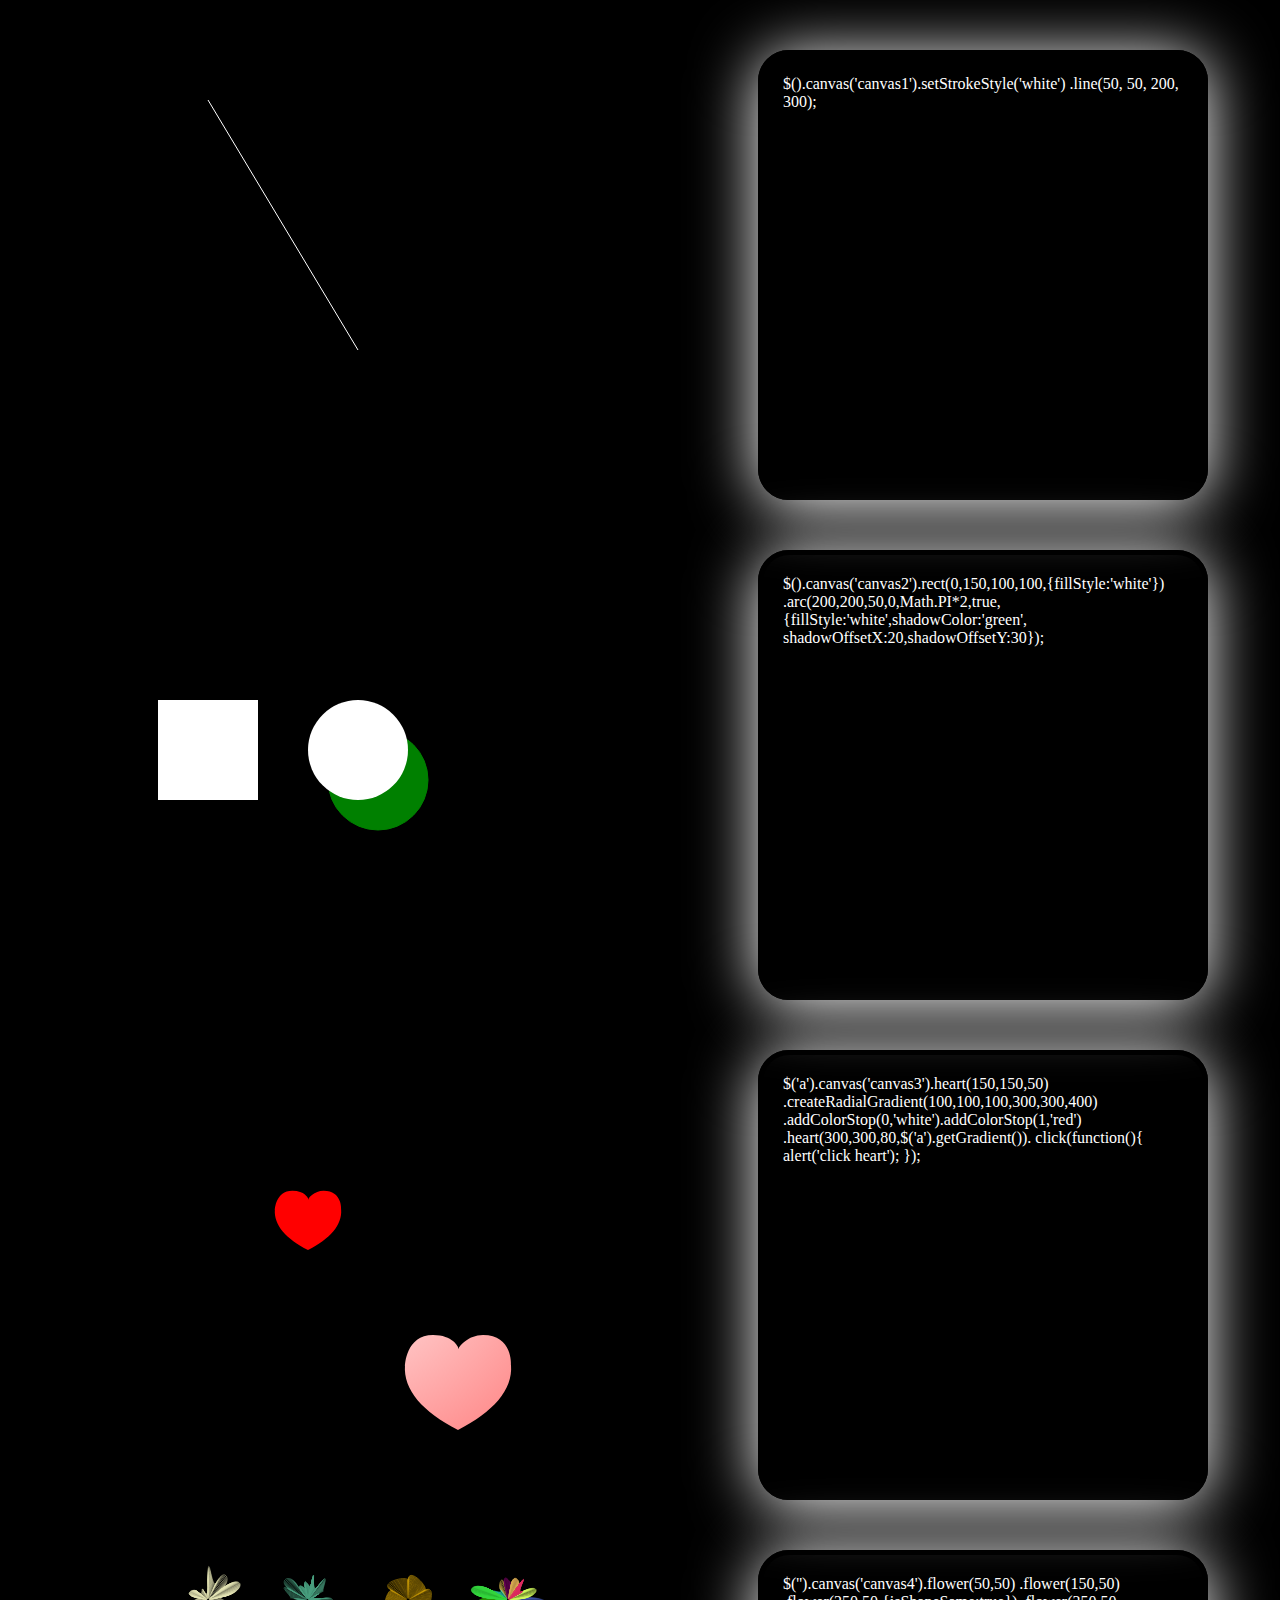
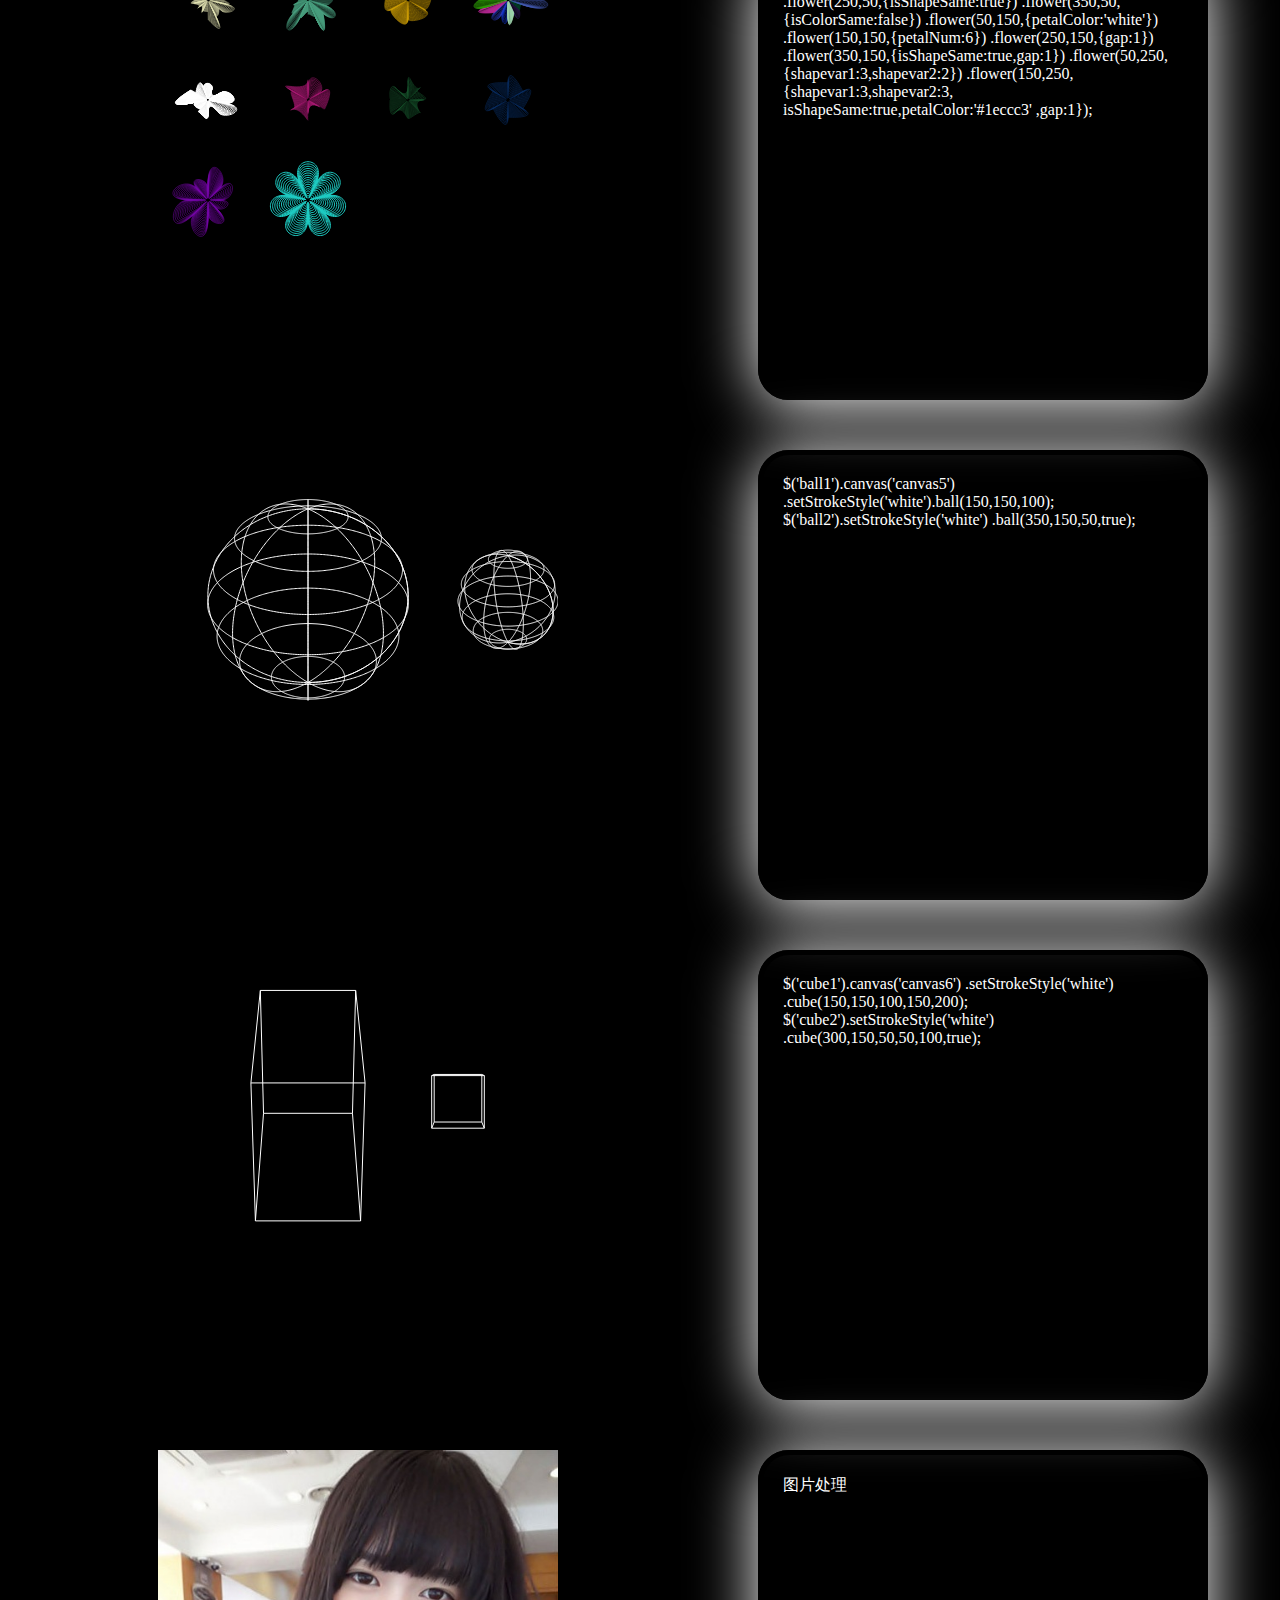
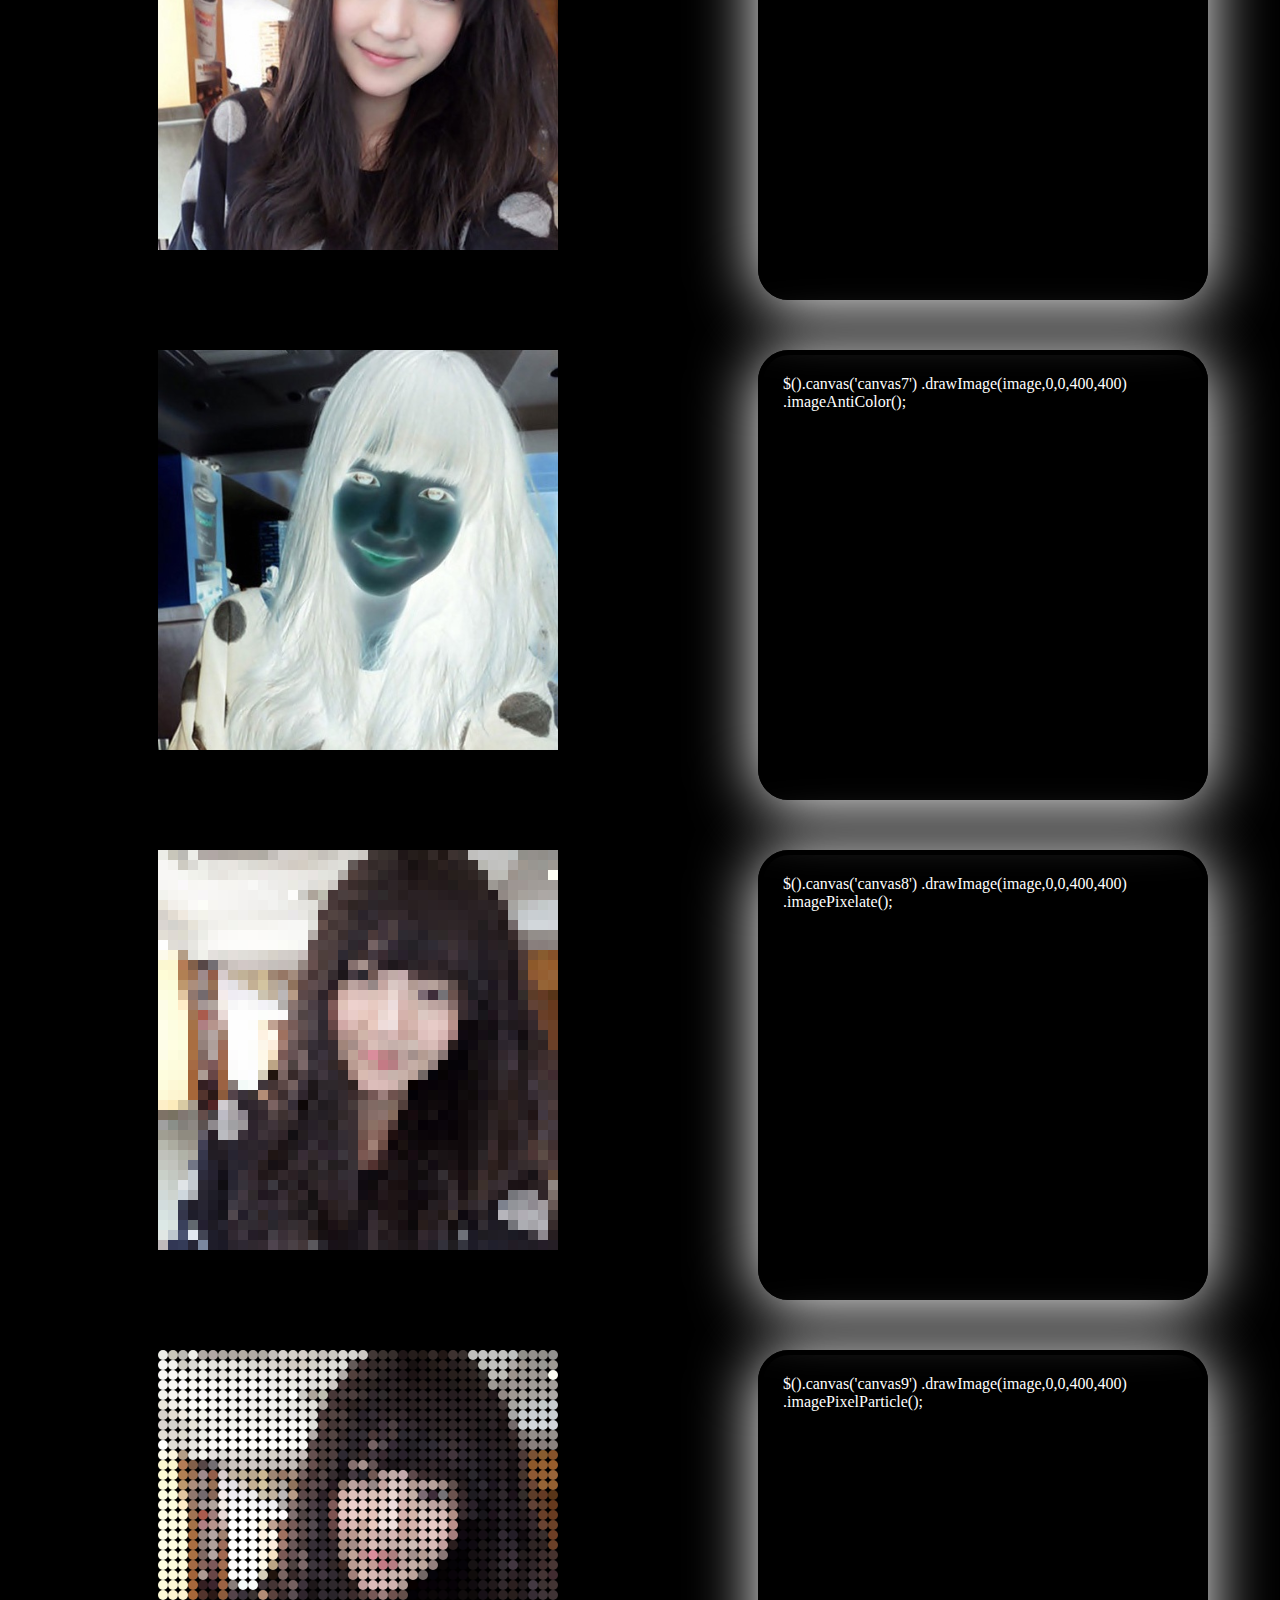
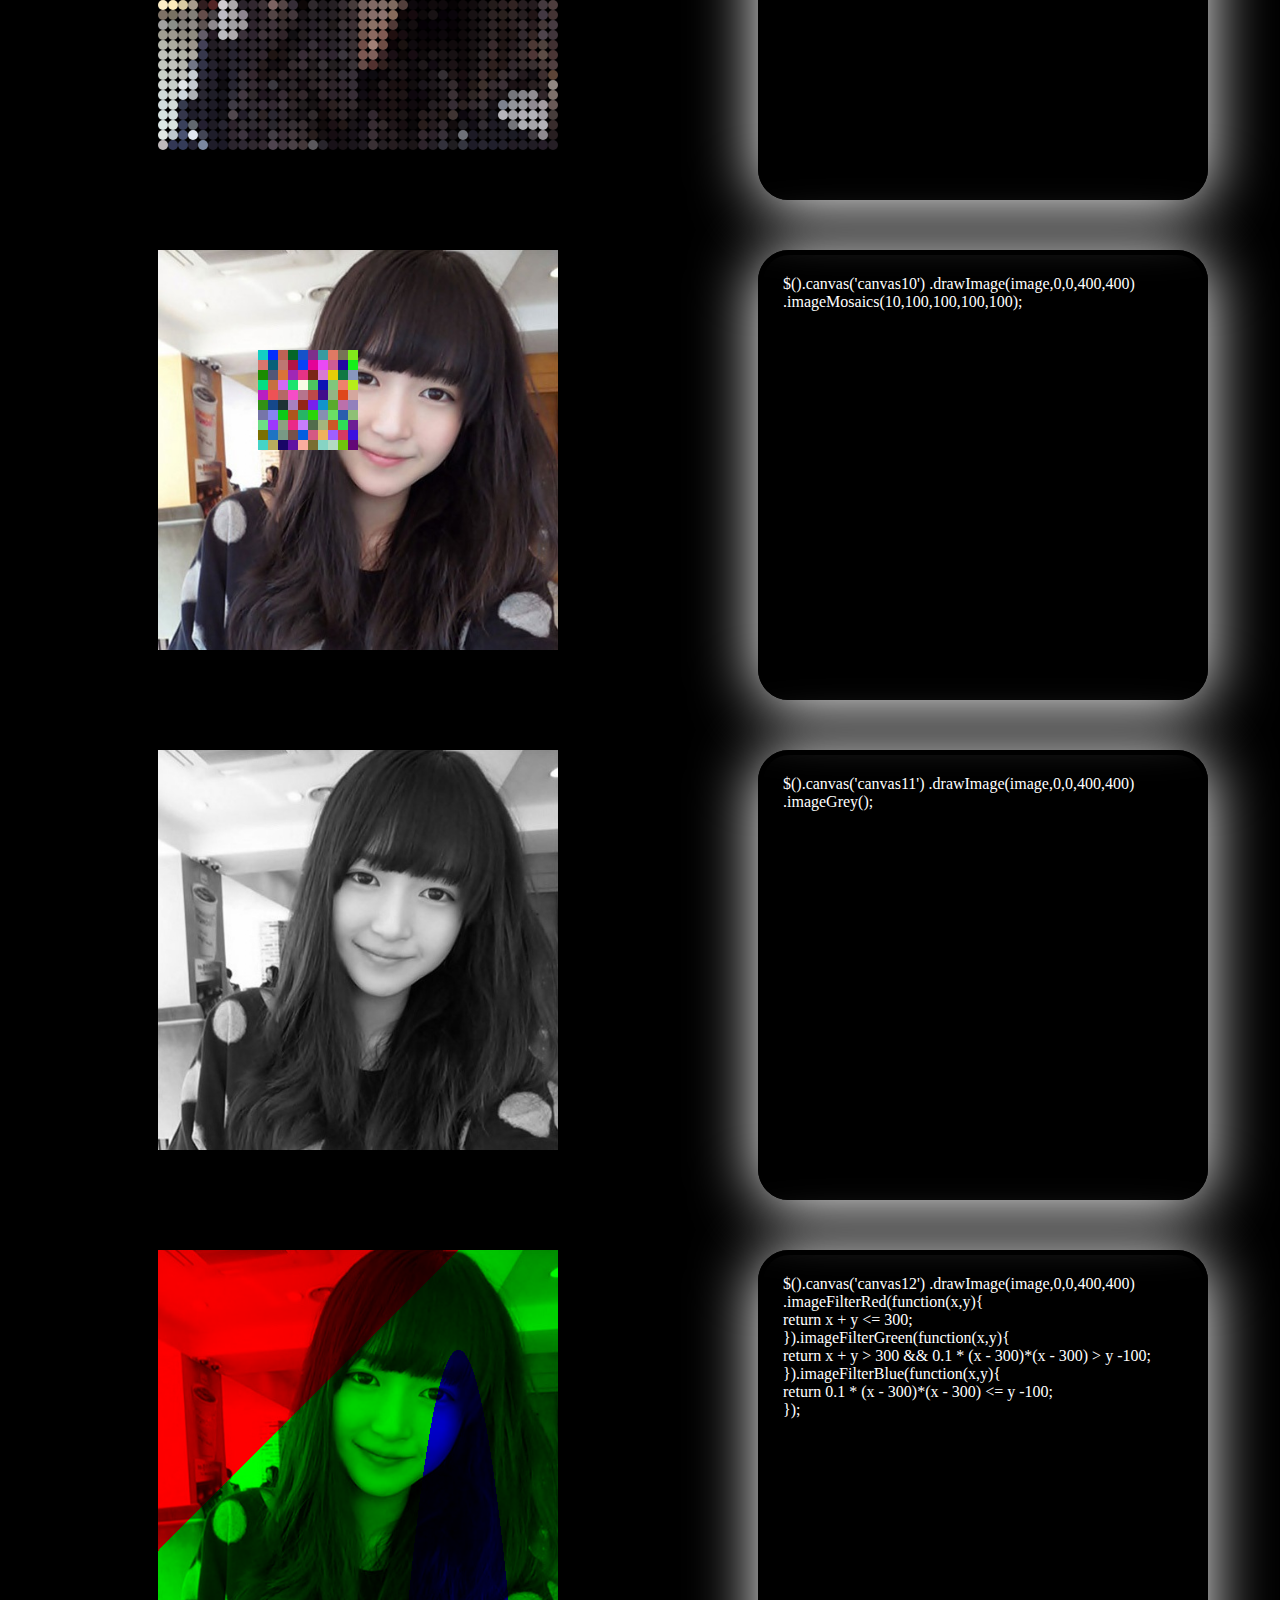
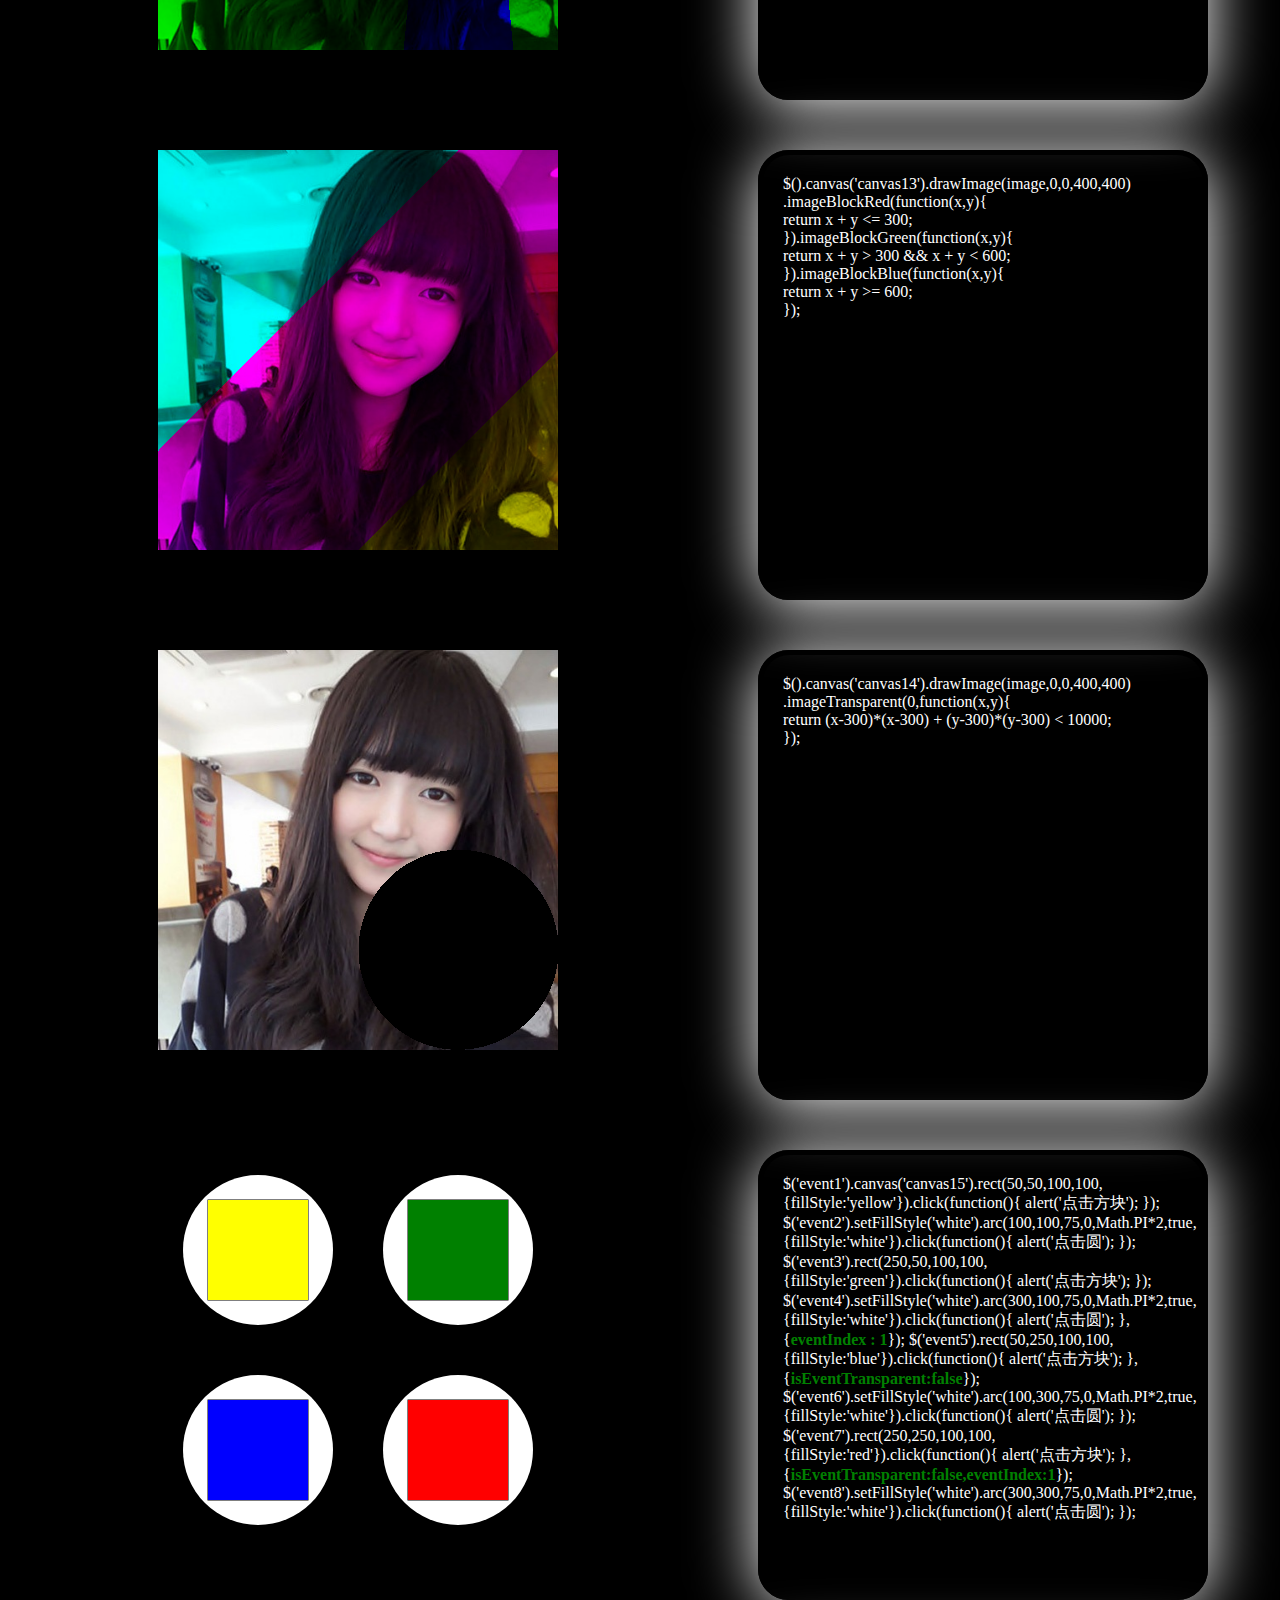
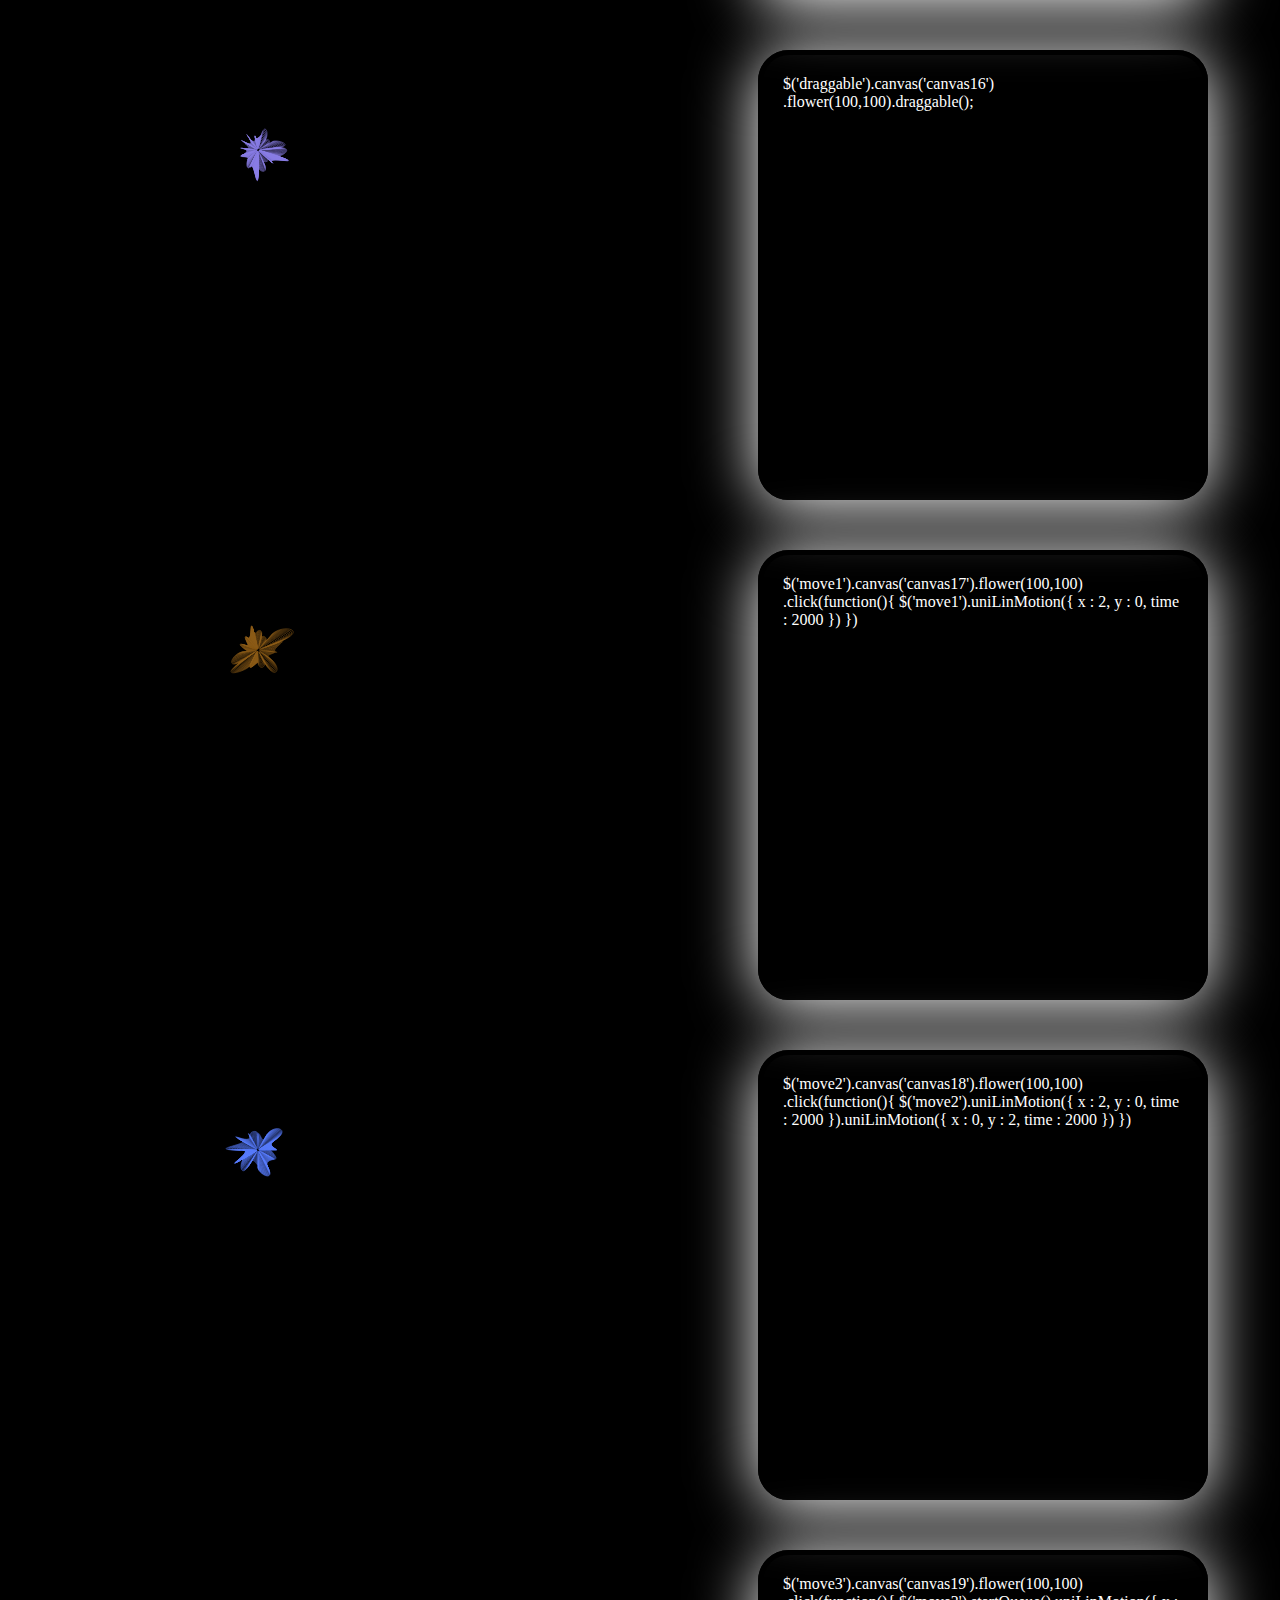
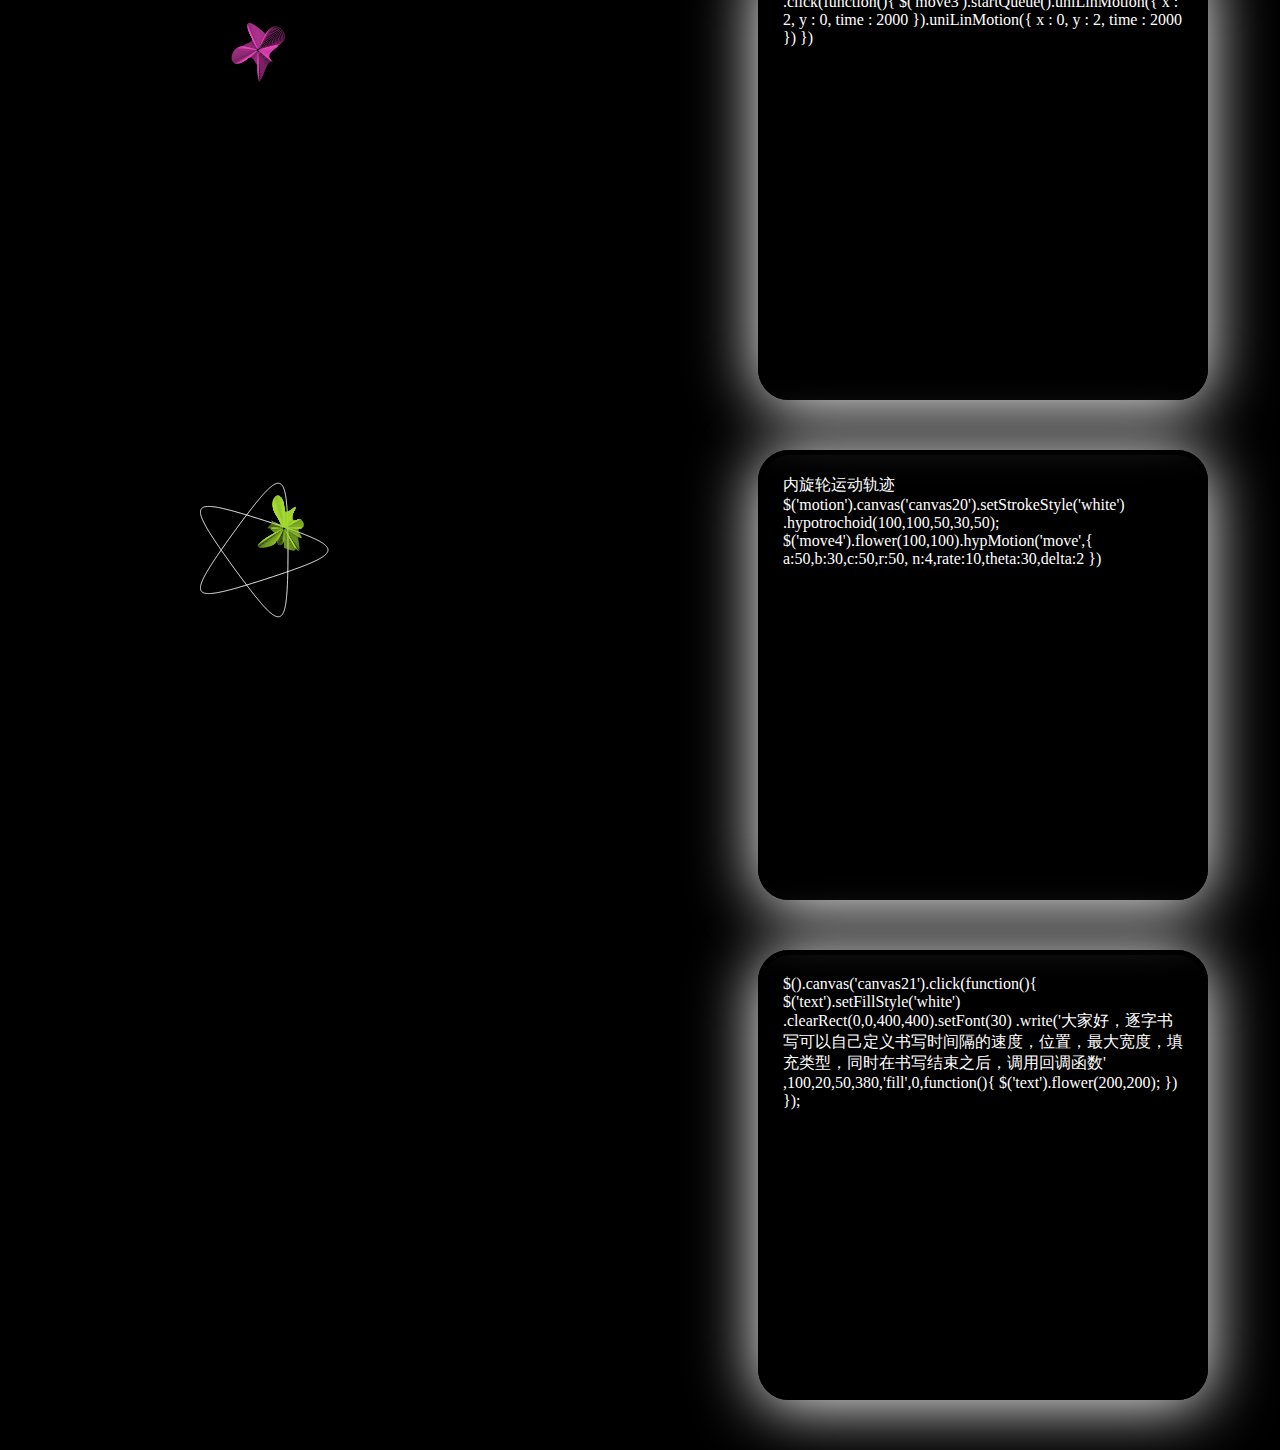
<file: demo/demo.html>
<html>
	<head>
		<meta http-equiv="Content-Type" content="text/html; charset=utf-8">
		<script type='text/javascript' src='Expedition.js'></script>
		<title>Untitled Document</title>
		<script>
			function draw(){
				var image = $().g('image');
				$().canvas('canvas1').setStrokeStyle('white').line(50, 50, 200, 300);
				$().canvas('canvas2').rect(0,150,100,100,{fillStyle:'white'}).arc(200,200,50,0,Math.PI*2,true,{fillStyle:'white',shadowColor:'green',shadowOffsetX:20,shadowOffsetY:30});
				$('a').canvas('canvas3').heart(150,150,50).createRadialGradient(100,100,100,300,300,400).addColorStop(0,'white').addColorStop(1,'red').heart(300,300,80,$('a').getGradient())
				.click(function(){
					alert('click heart');
				});
				$('flower').canvas('canvas4').flower(50,50).flower(150,50).flower(250,50,{isShapeSame:true}).flower(350,50,{isColorSame:false})
				.flower(50,150,{petalColor:'white'}).flower(150,150,{petalNum:6}).flower(250,150,{gap:1}).flower(350,150,{isShapeSame:true,gap:1})
				.flower(50,250,{shapevar1:3,shapevar2:2}).flower(150,250,{shapevar1:3,shapevar2:3,isShapeSame:true,petalColor:'#1eccc3',gap:1});

				$('ball1').canvas('canvas5').setStrokeStyle('white').ball(150,150,100);
				$('ball2').setStrokeStyle('white').ball(350,150,50,true);

				$('cube1').canvas('canvas6').setStrokeStyle('white').cube(150,150,100,150,200);
				$('cube2').setStrokeStyle('white').cube(300,150,50,50,100,true);

				//图片处理
				$().canvas('canvas7').drawImage(image,0,0,400,400).imageAntiColor();

				$().canvas('canvas8').drawImage(image,0,0,400,400).imagePixelate();

				$().canvas('canvas9').drawImage(image,0,0,400,400).imagePixelParticle();

				$().canvas('canvas10').drawImage(image,0,0,400,400).imageMosaics(10,100,100,100,100);

				$().canvas('canvas11').drawImage(image,0,0,400,400).imageGrey();

				$().canvas('canvas12').drawImage(image,0,0,400,400).imageFilterRed(function(x,y){
					return x + y <= 300;
				}).imageFilterGreen(function(x,y){
					return x + y > 300 && 0.1 * (x - 300)*(x - 300) > y -100;
				}).imageFilterBlue(function(x,y){
					return 0.1 * (x - 300)*(x - 300) <= y -100;
				});

				$().canvas('canvas13').drawImage(image,0,0,400,400).imageBlockRed(function(x,y){
					return x + y <= 300;
				}).imageBlockGreen(function(x,y){
					return x + y > 300 && x + y < 600;
				}).imageBlockBlue(function(x,y){
					return x + y >= 600;
				});

				$().canvas('canvas14').drawImage(image,0,0,400,400).imageTransparent(0,function(x,y){
					return (x-300)*(x-300) + (y-300)*(y-300) < 10000;
				});

				//事件处理
				$('event1').canvas('canvas15').rect(50,50,100,100,{fillStyle:'yellow'}).click(function(){
					alert('点击方块');
				});
				$('event2').setFillStyle('white').arc(100,100,75,0,Math.PI*2,true,{fillStyle:'white'}).click(function(){
					alert('点击圆');
				});
				$('event3').rect(250,50,100,100,{fillStyle:'green'}).click(function(){
					alert('点击方块');
				});
				$('event4').setFillStyle('white').arc(300,100,75,0,Math.PI*2,true,{fillStyle:'white'}).click(function(){
					alert('点击圆');
				},{eventIndex : 1});

				$('event5').rect(50,250,100,100,{fillStyle:'blue'}).click(function(){
					alert('点击方块');
				},{isEventTransparent:false});
				$('event6').setFillStyle('white').arc(100,300,75,0,Math.PI*2,true,{fillStyle:'white'}).click(function(){
					alert('点击圆');
				});

				$('event7').rect(250,250,100,100,{fillStyle:'red'}).click(function(){
					alert('点击方块');
				},{isEventTransparent:false,eventIndex:1});
				$('event8').setFillStyle('white').arc(300,300,75,0,Math.PI*2,true,{fillStyle:'white'}).click(function(){
					alert('点击圆');
				});

				//拖拽
				$('draggable').canvas('canvas16').flower(100,100).draggable();
				console.log(Expedition.canvas);

				//运动
				$('move1').canvas('canvas17').flower(100,100).click(function(){
					$('move1').uniLinMotion({
						x : 2,
						y : 0,
						time : 2000
					})
				})

				//运动的合并
				$('move2').canvas('canvas18').flower(100,100).click(function(){
					$('move2').uniLinMotion({
						x : 2,
						y : 0,
						time : 2000
					}).uniLinMotion({
						x : 0,
						y : 2,
						time : 2000
					})
				})

				//队列
				$('move3').canvas('canvas19').flower(100,100).click(function(){
					$('move3').startQueue().uniLinMotion({
						x : 2,
						y : 0,
						time : 2000
					}).uniLinMotion({
						x : 0,
						y : 2,
						time : 2000
					})
				})

				//复杂运动
				$('motion').canvas('canvas20').setStrokeStyle('white').hypotrochoid(100,100,50,30,50);
				$('move4').flower(100,100).hypMotion('move',{
					a:50,b:30,c:50,r:50,
					n:4,rate:10,theta:30,delta:2
				})

				//文字
				$().canvas('canvas21').click(function(){
					$('text').setFillStyle('white')
					.clearRect(0,0,400,400).setFont(30)
					.write('大家好，逐字书写可以自己定义书写时间隔的速度，位置，最大宽度，填充类型，同时在书写结束之后，调用回调函数'
					,100,20,50,380,'fill',0,function(){
						$('text').flower(200,200);
					})
				});
			}
		</script>
		<style>
			.row{
				margin:50px 50px 50px 150px;
			}
			.canvas{
				float:left;
			}
			.code{
				height:400px;
				width: 400px;
				margin-left:600px;
				padding:20px;

				-moz-box-shadow: 0px 5px 64px #ffffff;
			    -webkit-box-shadow: 0px 5px 64px #ffffff;
			    box-shadow: 0px 5px 64px #ffffff;

				border:solid 5px #000000;
			    -moz-border-radius: 31px;
			    -webkit-border-radius: 31px;
			    border-radius: 31px;

				color:white;
			}
			.video{
				margin-left:-100px;
			}
			.red {
				color:green;
			}
		</style>
	</head>
	<body bgcolor='black' onload=draw()>
		<div class='row'><canvas id='canvas1' width=400 height=400 class='canvas'></canvas><div class='code'>
			$().canvas('canvas1').setStrokeStyle('white')
			.line(50, 50, 200, 300);
			</div></div>

		<div class='row'><canvas id='canvas2' width=400 height=400 class='canvas'></canvas><div class='code'>
		$().canvas('canvas2').rect(0,150,100,100,{fillStyle:'white'})
		.arc(200,200,50,0,Math.PI*2,true,
		{fillStyle:'white',shadowColor:'green',
		shadowOffsetX:20,shadowOffsetY:30});
		</div></div>

		<div class='row'><canvas id='canvas3' width=400 height=400 class='canvas'></canvas><div class='code'>
			$('a').canvas('canvas3').heart(150,150,50)
			.createRadialGradient(100,100,100,300,300,400)
			.addColorStop(0,'white').addColorStop(1,'red')
			.heart(300,300,80,$('a').getGradient()).
			click(function(){
					alert('click heart');
				});
		</div></div>

		<div class='row'><canvas id='canvas4' width=400 height=400 class='canvas'></canvas><div class='code'>
			$('').canvas('canvas4').flower(50,50)
			.flower(150,50)
			.flower(250,50,{isShapeSame:true})
			.flower(350,50,{isColorSame:false})
			.flower(50,150,{petalColor:'white'})
			.flower(150,150,{petalNum:6})
			.flower(250,150,{gap:1})
			.flower(350,150,{isShapeSame:true,gap:1})
			.flower(50,250,{shapevar1:3,shapevar2:2})
			.flower(150,250,{shapevar1:3,shapevar2:3,
			isShapeSame:true,petalColor:'#1eccc3'
			,gap:1});
		</div></div>

		<div class='row'><canvas id='canvas5' width=400 height=400 class='canvas'></canvas><div class='code'>
			$('ball1').canvas('canvas5')
			.setStrokeStyle('white').ball(150,150,100);
			$('ball2').setStrokeStyle('white')
			.ball(350,150,50,true);
		</div></div>

		<div class='row'><canvas id='canvas6' width=400 height=400 class='canvas'></canvas><div class='code'>
			$('cube1').canvas('canvas6')
			.setStrokeStyle('white')
			.cube(150,150,100,150,200);
			$('cube2').setStrokeStyle('white')
			.cube(300,150,50,50,100,true);
		</div></div>

		<div class='row'><img src='img/mm.jpg' id='image' width=400 height=400 style='float:left'/><div class='code'>图片处理</div></div>

		<div class='row'><canvas id='canvas7' width=400 height=400 class='canvas'></canvas><div class='code'>
			$().canvas('canvas7')
			.drawImage(image,0,0,400,400)
			.imageAntiColor();
		</div></div>

		<div class='row'><canvas id='canvas8' width=400 height=400 class='canvas'></canvas><div class='code'>
			$().canvas('canvas8')
			.drawImage(image,0,0,400,400)
			.imagePixelate();
		</div></div>

		<div class='row'><canvas id='canvas9' width=400 height=400 class='canvas'></canvas><div class='code'>
			$().canvas('canvas9')
			.drawImage(image,0,0,400,400)
			.imagePixelParticle();
		</div></div>

		<div class='row'><canvas id='canvas10' width=400 height=400 class='canvas'></canvas><div class='code'>
			$().canvas('canvas10')
			.drawImage(image,0,0,400,400)
			.imageMosaics(10,100,100,100,100);
		</div></div>

		<div class='row'><canvas id='canvas11' width=400 height=400 class='canvas'></canvas><div class='code'>
			$().canvas('canvas11')
			.drawImage(image,0,0,400,400)
			.imageGrey();
		</div></div>

		<div class='row'><canvas id='canvas12' width=400 height=400 class='canvas'></canvas><div class='code'>
			$().canvas('canvas12')
			.drawImage(image,0,0,400,400)
			.imageFilterRed(function(x,y){<br>
					return x + y <= 300;<br>
				}).imageFilterGreen(function(x,y){<br>
					return x + y > 300 && 0.1 * (x - 300)*(x - 300) > y -100;<br>
				}).imageFilterBlue(function(x,y){<br>
					return 0.1 * (x - 300)*(x - 300) <= y -100;<br>
				});
		</div></div>

		<div class='row'><canvas id='canvas13' width=400 height=400 class='canvas'></canvas><div class='code'>
			$().canvas('canvas13').drawImage(image,0,0,400,400)
			.imageBlockRed(function(x,y){
					<br>return x + y <= 300;<br>
				}).imageBlockGreen(function(x,y){
					<br>return x + y > 300 && x + y < 600;<br>
				}).imageBlockBlue(function(x,y){
					<br>return x + y >= 600;<br>
				});
		</div></div>

		<div class='row'><canvas id='canvas14' width=400 height=400 class='canvas'></canvas><div class='code'>
			$().canvas('canvas14').drawImage(image,0,0,400,400)
			.imageTransparent(0,function(x,y){
			<br>		return (x-300)*(x-300) + (y-300)*(y-300) < 10000;
				<br>});
		</div></div>

		<div class='row'><canvas id='canvas15' width=400 height=400 class='canvas'></canvas><div class='code'>
			$('event1').canvas('canvas15').rect(50,50,100,100,{fillStyle:'yellow'}).click(function(){
					alert('点击方块');
				});
				$('event2').setFillStyle('white').arc(100,100,75,0,Math.PI*2,true,{fillStyle:'white'}).click(function(){
					alert('点击圆');
				});
				$('event3').rect(250,50,100,100,{fillStyle:'green'}).click(function(){
					alert('点击方块');
				});
				$('event4').setFillStyle('white').arc(300,100,75,0,Math.PI*2,true,{fillStyle:'white'}).click(function(){
					alert('点击圆');
				},{<strong class='red'>eventIndex : 1</strong>});

				$('event5').rect(50,250,100,100,{fillStyle:'blue'}).click(function(){
					alert('点击方块');
				},{<strong class='red'>isEventTransparent:false</strong>});
				$('event6').setFillStyle('white').arc(100,300,75,0,Math.PI*2,true,{fillStyle:'white'}).click(function(){
					alert('点击圆');
				});

				$('event7').rect(250,250,100,100,{fillStyle:'red'}).click(function(){
					alert('点击方块');
				},{<strong class='red'>isEventTransparent:false,eventIndex:1</strong>});
				$('event8').setFillStyle('white').arc(300,300,75,0,Math.PI*2,true,{fillStyle:'white'}).click(function(){
					alert('点击圆');
				});
		</div></div>

		<div class='row'><canvas id='canvas16' width=400 height=400 class='canvas'></canvas><div class='code'>
			$('draggable').canvas('canvas16')
			.flower(100,100).draggable();
		</div></div>

		<div class='row'><canvas id='canvas17' width=400 height=400 class='canvas'></canvas><div class='code'>
			$('move1').canvas('canvas17').flower(100,100)
			.click(function(){
					$('move1').uniLinMotion({
						x : 2,
						y : 0,
						time : 2000
					})
				})
		</div></div>

		<div class='row'><canvas id='canvas18' width=400 height=400 class='canvas'></canvas><div class='code'>
			$('move2').canvas('canvas18').flower(100,100)
			.click(function(){
					$('move2').uniLinMotion({
						x : 2,
						y : 0,
						time : 2000
					}).uniLinMotion({
						x : 0,
						y : 2,
						time : 2000
					})
				})
		</div></div>

		<div class='row'><canvas id='canvas19' width=400 height=400 class='canvas'></canvas><div class='code'>
			$('move3').canvas('canvas19').flower(100,100)
			.click(function(){
					$('move3').startQueue().uniLinMotion({
						x : 2,
						y : 0,
						time : 2000
					}).uniLinMotion({
						x : 0,
						y : 2,
						time : 2000
					})
				})
		</div></div>

		<div class='row'><canvas id='canvas20' width=400 height=400 class='canvas'></canvas><div class='code'>
			内旋轮运动轨迹
			$('motion').canvas('canvas20').setStrokeStyle('white')
			.hypotrochoid(100,100,50,30,50);
				$('move4').flower(100,100).hypMotion('move',{
					a:50,b:30,c:50,r:50,
					n:4,rate:10,theta:30,delta:2
				})
		</div></div>

		<div class='row'><canvas id='canvas21' width=400 height=400 class='canvas'></canvas><div class='code'>
			$().canvas('canvas21').click(function(){
					$('text').setFillStyle('white')
					.clearRect(0,0,400,400).setFont(30)
					.write('大家好，逐字书写可以自己定义书写时间隔的速度，位置，最大宽度，填充类型，同时在书写结束之后，调用回调函数'
					,100,20,50,380,'fill',0,function(){
						$('text').flower(200,200);
					})
				});
		</div></div>
	</body>
</html>
</file>
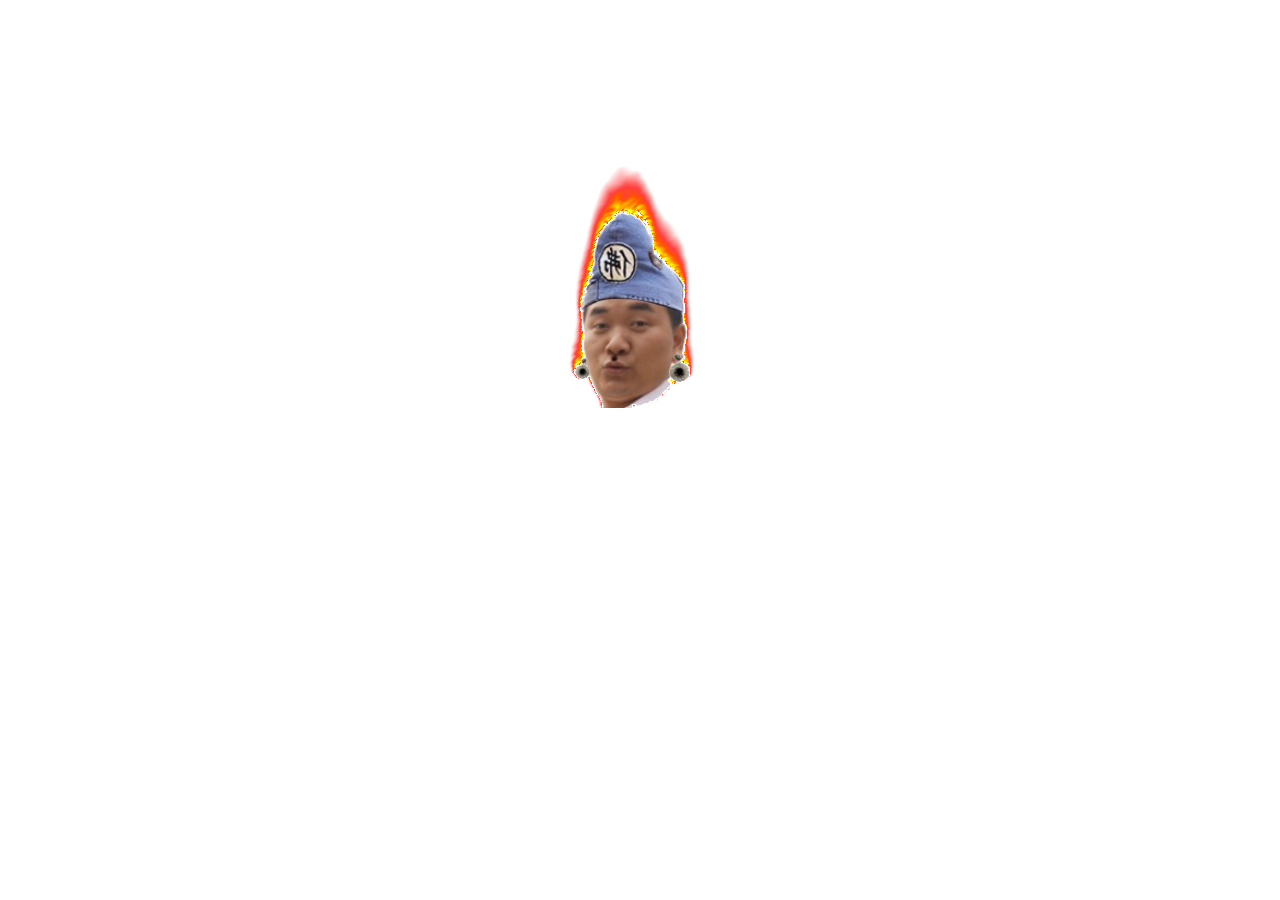
<file: demo/fire.html>
<html>
    <head>
        <style type="text/css">
            .center {
                width: 800px;
                margin: 0 auto;
            }
        </style>
        <script type='text/javascript' src='Expedition-all.js'></script>
    </head>
    <body>
        <div class="center">
            <canvas id="a" width=800 height=600></canvas>
        </div>
        <script type="text/javascript">
            var image = new Image();
            image.src = './img/haha.png';
            image.onload = function() {
                $().canvas('a').drawImage(image, 300, 200, 200, 200)
                .burn(300, 5);
            }
            
        </script>
    </body>
</html>
</file>
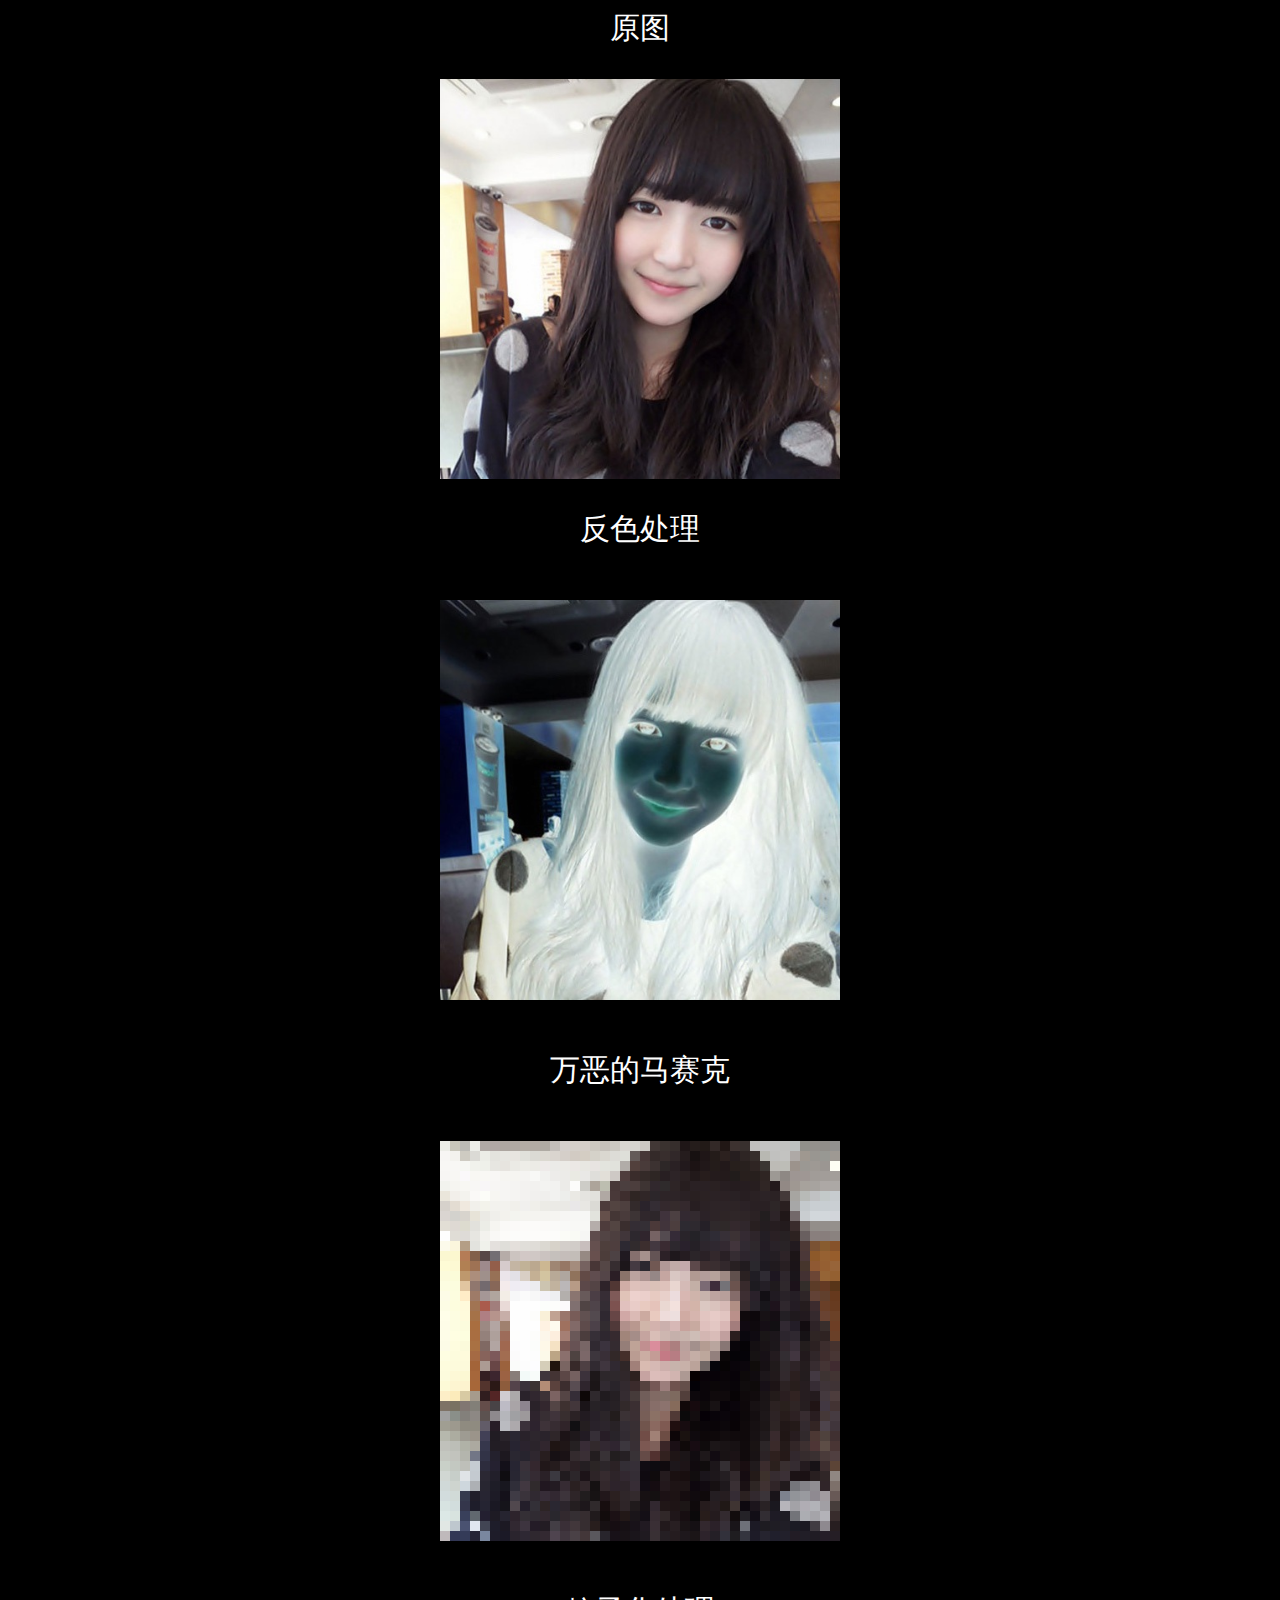
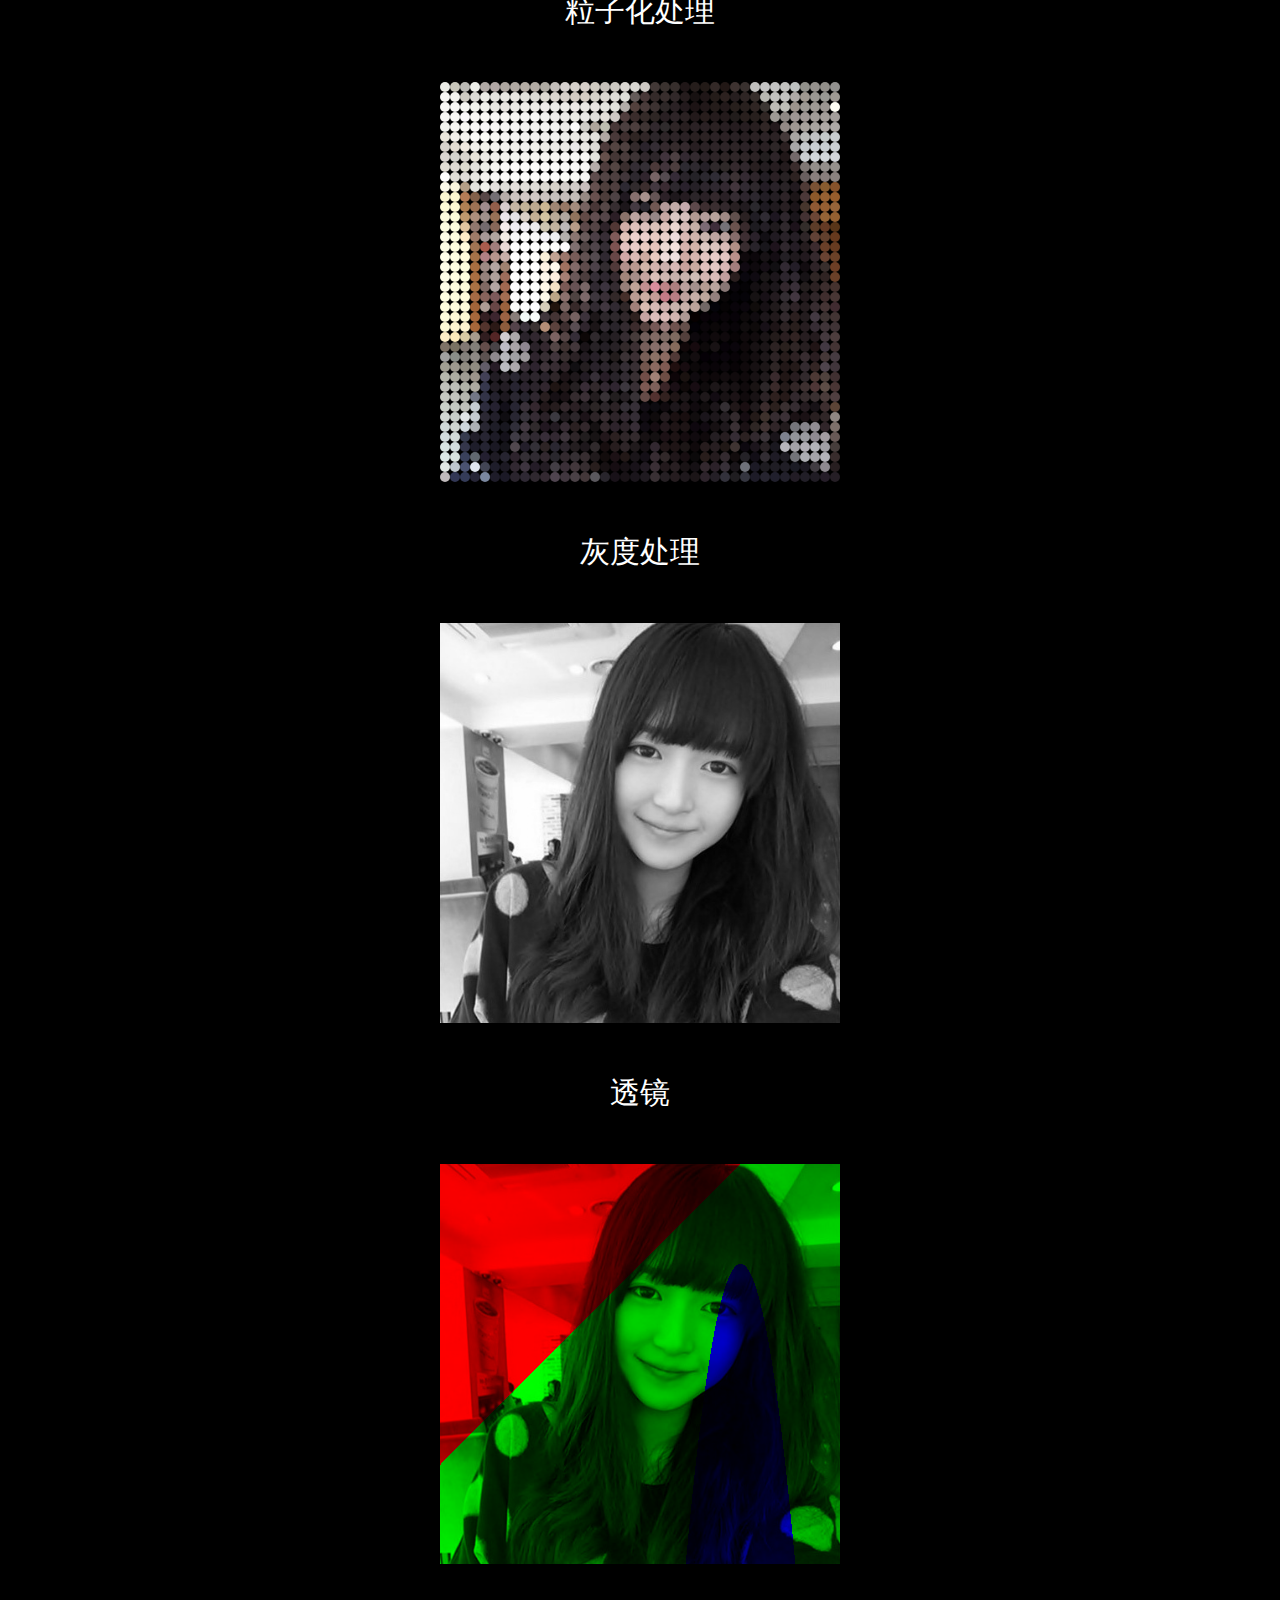
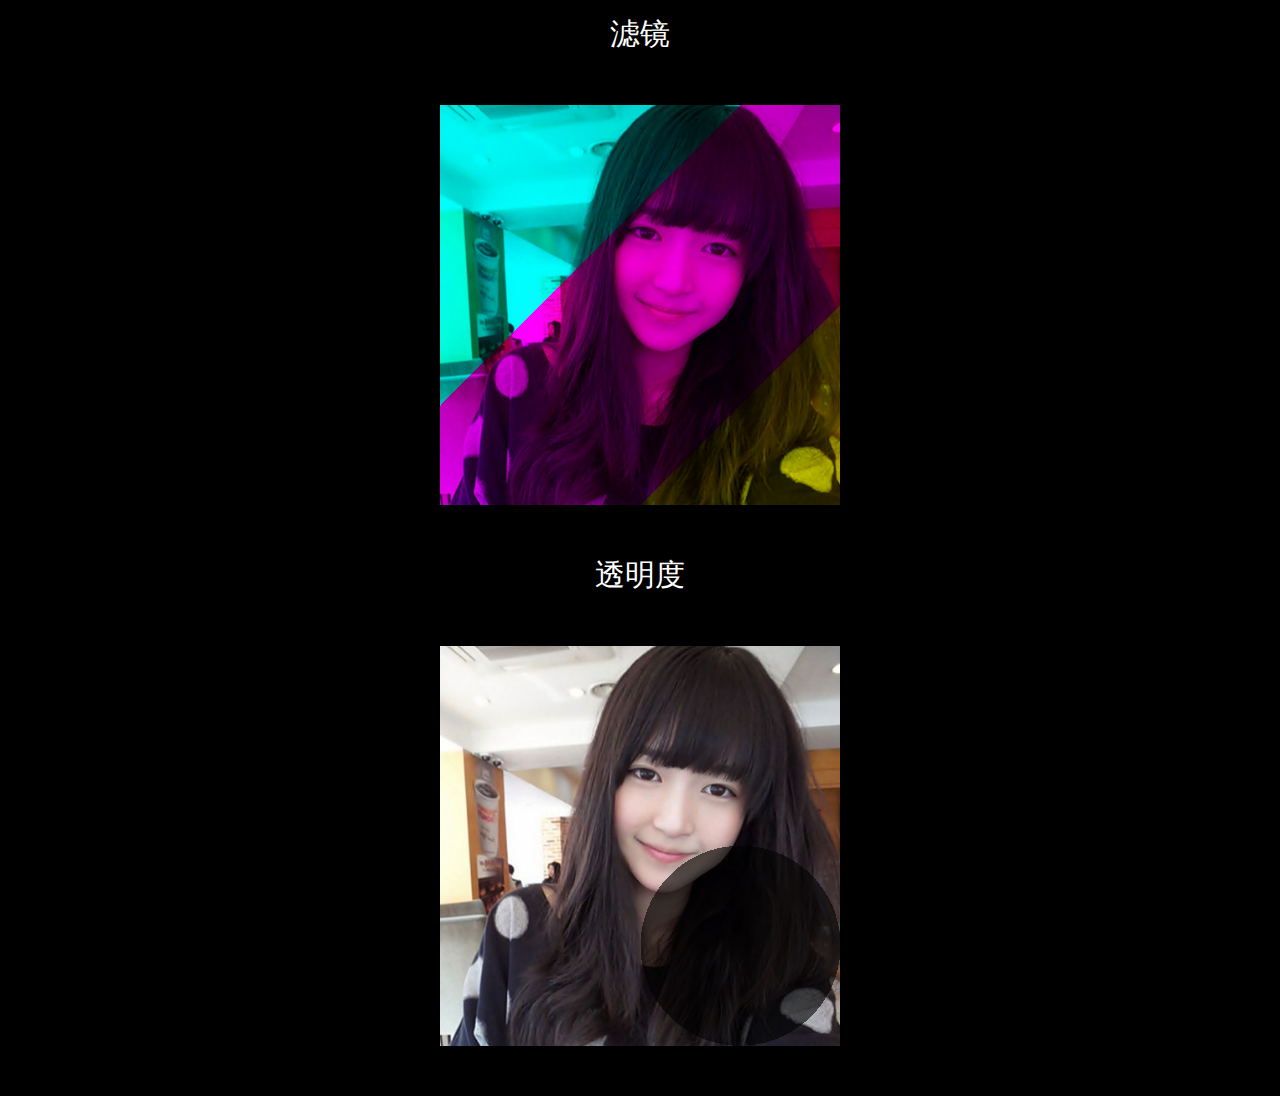
<file: demo/image.html>
<html>
    <head>
        <meta http-equiv="Content-Type" content="text/html; charset=utf-8">
        <script type='text/javascript' src='Expedition-min.js'></script>
        <title>Untitled Document</title>

        <style>
            body {
                font-size: 30px;
                color:white;
            }

            .item {
                margin: 50px auto;
                width: 400px;
            }
            p {
                text-align: center;
            }


        </style>
    </head>
    <body bgcolor='black'>

        <p>原图</p>
        <p><img src='img/mm.jpg' id='image' width=400 height=400/></p>

        <p>反色处理</p>
        <div class='item'>
            <canvas id='canvas7' width=400 height=400 class='canvas'></canvas>
        </div>

        <p>万恶的马赛克</p>
        <div class='item'>
            <canvas id='canvas8' width=400 height=400 class='canvas'></canvas>
        </div>

        <p>粒子化处理</p>
        <div class='item'>
            <canvas id='canvas9' width=400 height=400 class='canvas'></canvas>
        </div>

        <p>
            灰度处理
        </p>
        <div class='item'>
            <canvas id='canvas11' width=400 height=400 class='canvas'></canvas>
        </div>

        <p>
            透镜
        </p>
        <div class='item'>
            <canvas id='canvas12' width=400 height=400 class='canvas'></canvas>
        </div>

        <p>
            滤镜
        </p>
        <div class='item'>
            <canvas id='canvas13' width=400 height=400 class='canvas'></canvas>
        </div>

        <p>
            透明度
        </p>
        <div class='item'>
            <canvas id='canvas14' width=400 height=400 class='canvas'></canvas>
        </div>


        <script>
            (function (){
                var image = $().g('image');
                image.onload = function () {
                    draw();
                }
                draw();

                function draw() {
                    //图片处理
                    $().canvas('canvas7').drawImage(image,0,0,400,400).imageAntiColor();

                    $().canvas('canvas8').drawImage(image,0,0,400,400).imagePixelate();

                    $().canvas('canvas9').drawImage(image,0,0,400,400).imagePixelParticle();

                    $().canvas('canvas11').drawImage(image,0,0,400,400).imageGrey();

                    $().canvas('canvas12').drawImage(image,0,0,400,400).imageFilterRed(function(x,y){
                        return x + y <= 300;
                    }).imageFilterGreen(function(x,y){
                        return x + y > 300 && 0.1 * (x - 300)*(x - 300) > y -100;
                    }).imageFilterBlue(function(x,y){
                        return 0.1 * (x - 300)*(x - 300) <= y -100;
                    });

                    $().canvas('canvas13').drawImage(image,0,0,400,400).imageBlockRed(function(x,y){
                        return x + y <= 300;
                    }).imageBlockGreen(function(x,y){
                        return x + y > 300 && x + y < 600;
                    }).imageBlockBlue(function(x,y){
                        return x + y >= 600;
                    });


                    $().canvas('canvas14').drawImage(image,0,0,400,400).imageTransparent(100,function(x,y){
                        return (x-300)*(x-300) + (y-300)*(y-300) < 10000;
                    });
                }


            })();
        </script>
    </body>
</html>
</file>
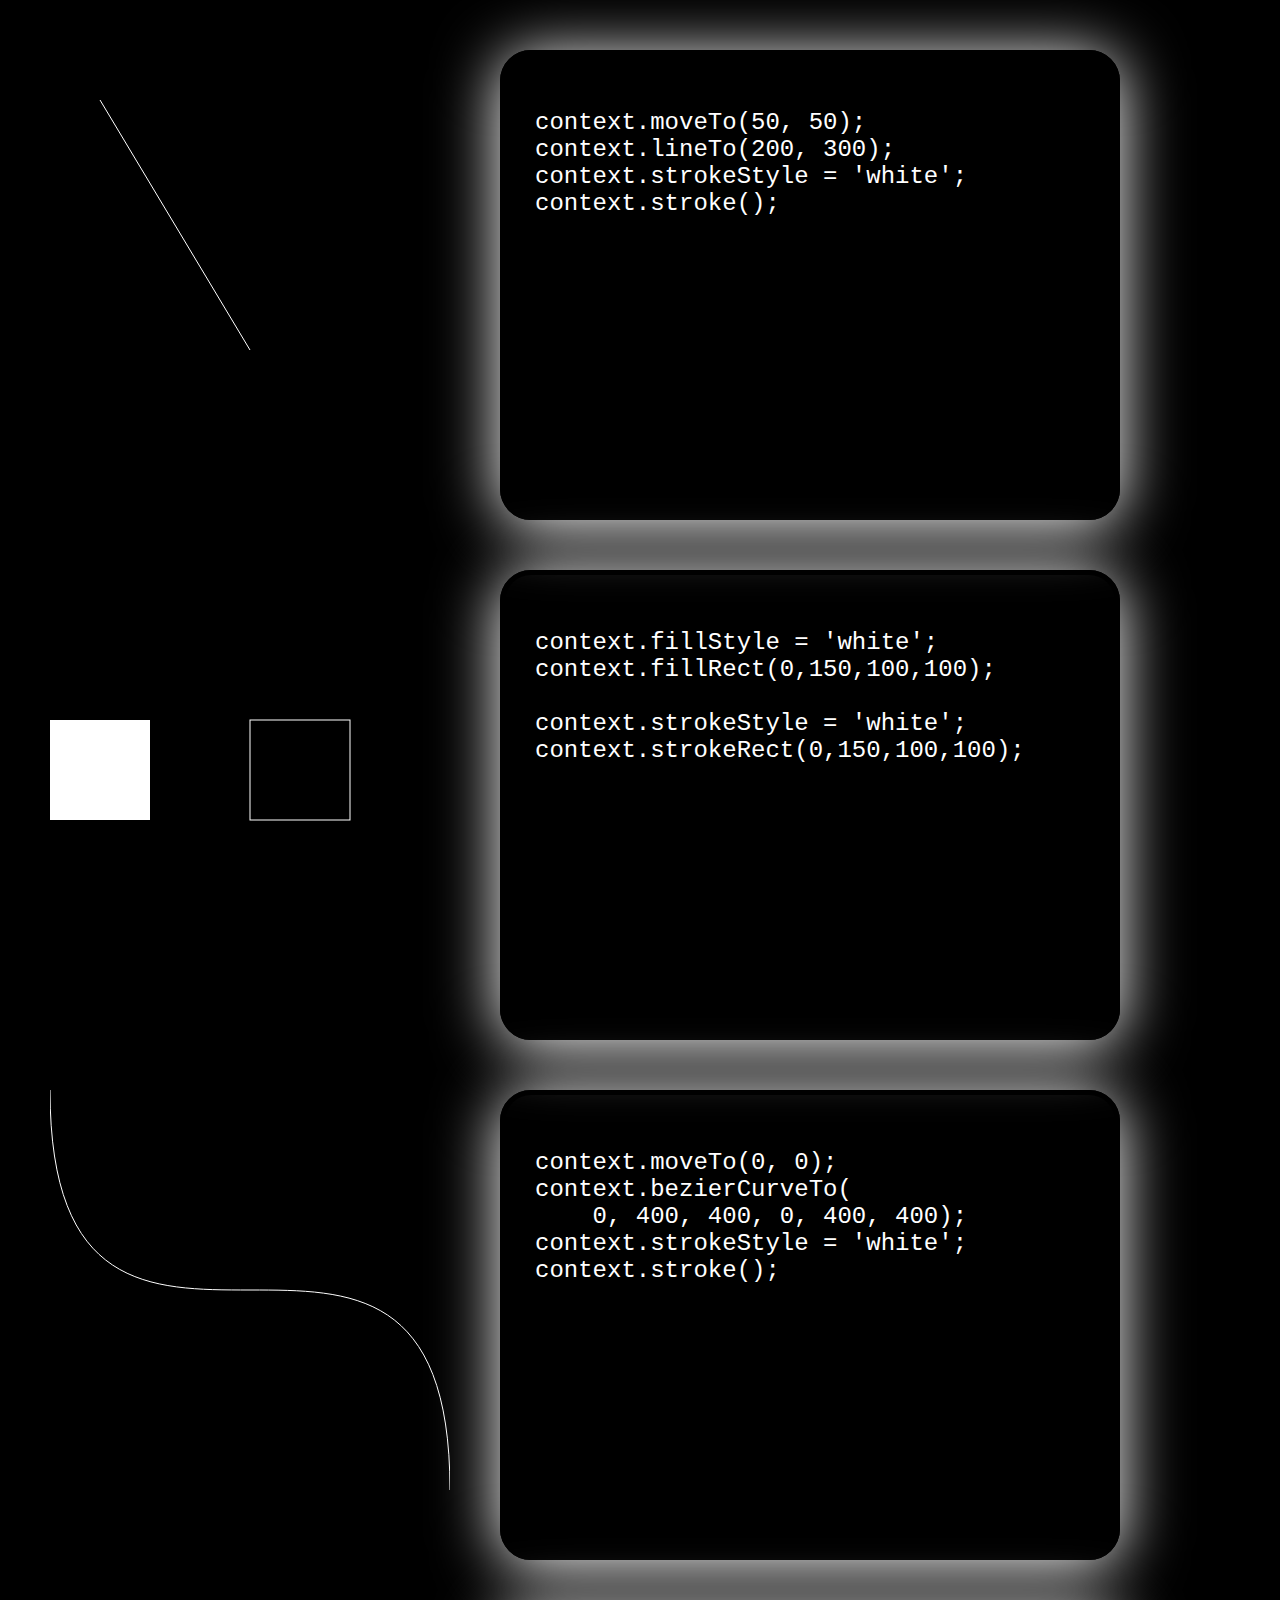
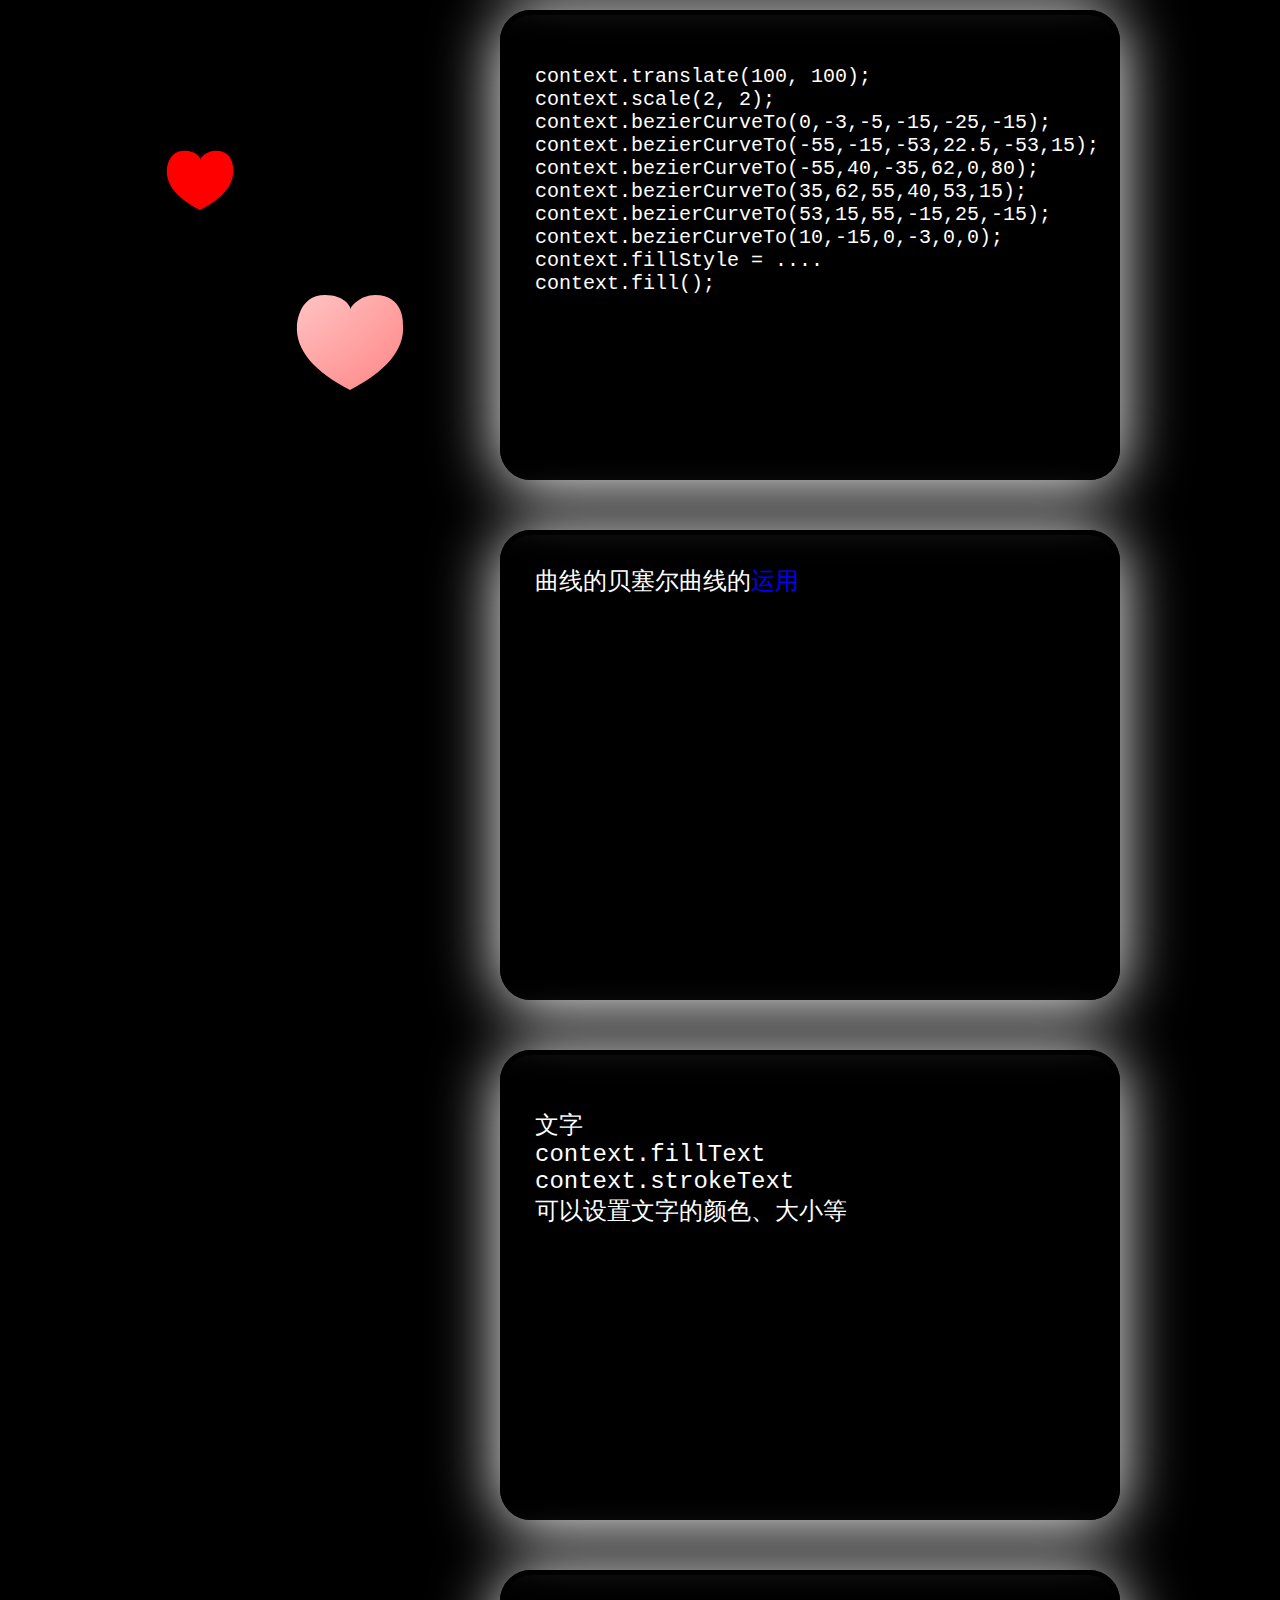
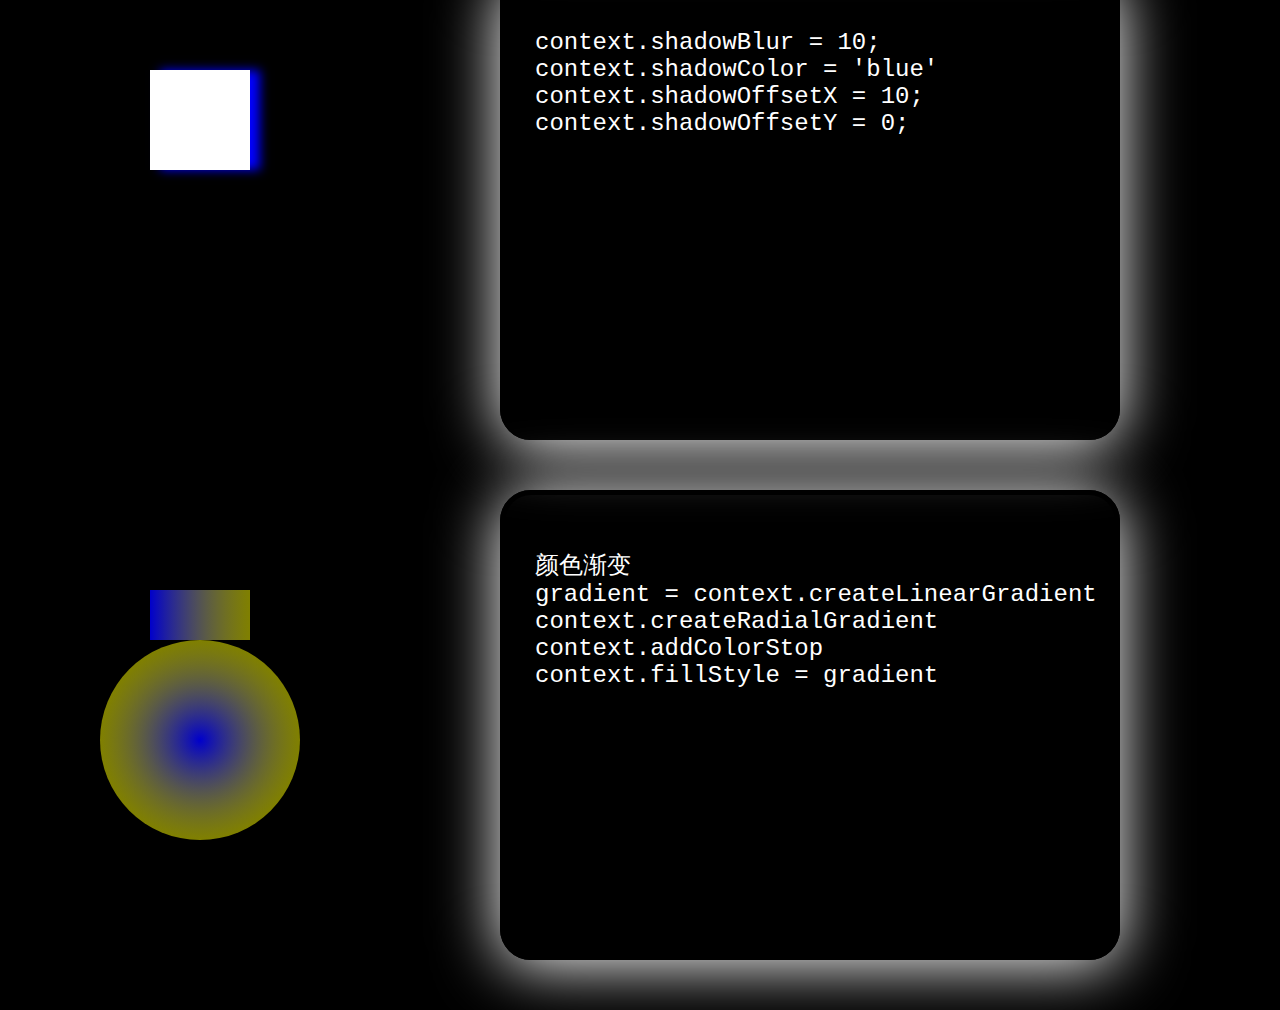
<file: demo/normal.html>
<html>
    <head>
        <meta http-equiv="Content-Type" content="text/html; charset=utf-8">
        <script type='text/javascript' src='Expedition-min.js'></script>
        <title>Untitled Document</title>

        <style>
            body {
                font-size: 24px;
                color:white;
                cursor: pointer;
                margin-left: -100px;
            }
            a {
                color: blue;
            }
            .row{
                margin:50px 50px 50px 150px;
            }
            .canvas{
                float:left;
            }
            .code{
                height:400px;
                width: 550px;
                margin-left:450px;
                padding:30px;

                -moz-box-shadow: 0px 5px 64px #ffffff;
                -webkit-box-shadow: 0px 5px 64px #ffffff;
                box-shadow: 0px 5px 64px #ffffff;

                border:solid 5px #000000;
                -moz-border-radius: 31px;
                -webkit-border-radius: 31px;
                border-radius: 31px;
            }
            .video{
                margin-left:-100px;
            }
            .red {
                color:green;
            }
            .line {
                font-size: 50px;
                min-height: 500px;
                line-height: 100px;
                padding: 0 200px;
                margin: 100px 0;
            }
            p {
                line-height: 50px;
            }
            .center {
                text-align: center;
                font-size: 100px;
            }
            .code-line {
                line-height: 30px;
                font-size: 25px;
            }
        </style>
    </head>
    <body bgcolor='black'>

        <div class='row'><canvas id='canvas1' width=400 height=400 class='canvas'></canvas><div class='code'>
            <pre>
context.moveTo(50, 50);
context.lineTo(200, 300);
context.strokeStyle = 'white';
context.stroke();
            </pre>

            </div></div>

        <div class='row'><canvas id='canvas2' width=400 height=400 class='canvas'></canvas><div class='code'>
            <pre>
context.fillStyle = 'white';
context.fillRect(0,150,100,100);

context.strokeStyle = 'white';
context.strokeRect(0,150,100,100);
            </pre>
        </div></div>

        <div class='row'><canvas id='curve' width=400 height=400 class='canvas'></canvas><div class='code'>
            <pre>
context.moveTo(0, 0);
context.bezierCurveTo(
    0, 400, 400, 0, 400, 400);
context.strokeStyle = 'white';
context.stroke();
            </pre>
        </div></div>

        <div class='row'><canvas id='canvas3' width=400 height=400 class='canvas'></canvas><div class='code'>
            <pre style="font-size:20px">
context.translate(100, 100);
context.scale(2, 2);
context.bezierCurveTo(0,-3,-5,-15,-25,-15);
context.bezierCurveTo(-55,-15,-53,22.5,-53,15);
context.bezierCurveTo(-55,40,-35,62,0,80);
context.bezierCurveTo(35,62,55,40,53,15);
context.bezierCurveTo(53,15,55,-15,25,-15);
context.bezierCurveTo(10,-15,0,-3,0,0);
context.fillStyle = ....
context.fill();
            </pre>
        </div></div>

        <div class='row'><canvas id='canvas4' width=400 height=400 class='canvas'></canvas><div class='code'>
曲线的贝塞尔曲线的<a id="grow">运用</a>
        </div></div>


        <div class='row'><canvas id='canvas21' width=400 height=400 class='canvas'></canvas><div class='code'>
            <pre>
文字
context.fillText
context.strokeText
可以设置文字的颜色、大小等</pre>
        </div></div>

        <div class='row'><canvas id='shadow' width=400 height=400 class='canvas'></canvas><div class='code'>
            <script type="text/javascript">
                var canvas = document.getElementById('shadow');
                var context = canvas.getContext('2d');
                context.shadowBlur = 10;
                context.shadowColor = 'blue'
                context.shadowOffsetX = 10;
                context.shadowOffsetY = 0;
                context.fillStyle = 'white';
                context.fillRect(100, 100, 100, 100);
            </script>
            <pre>
context.shadowBlur = 10;
context.shadowColor = 'blue'
context.shadowOffsetX = 10;
context.shadowOffsetY = 0;
            </pre>
        </div></div>

        <div class='row'><canvas id='gradient' width=400 height=400 class='canvas'></canvas><div class='code'>
            <script type="text/javascript">
                var canvas = document.getElementById('gradient');
                var context = canvas.getContext('2d');
                var gradient = context.createLinearGradient(100, 100, 200, 100);
                gradient.addColorStop(0, 'rgba(0, 0, 255, 0.8)');
                gradient.addColorStop(1, 'rgba(255, 255, 0, 0.5');
                context.fillStyle = gradient;
                context.fillRect(100, 100, 100, 50);

                gradient = context.createRadialGradient(150, 250, 0, 150, 250, 100);
                gradient.addColorStop(0, 'rgba(0, 0, 255, 0.8)');
                gradient.addColorStop(1, 'rgba(255, 255, 0, 0.5');
                context.fillStyle = gradient;
                context.beginPath();
                context.arc(150, 250, 100, 0, Math.PI * 2);
                context.fill();
            </script>
            <pre>
颜色渐变
gradient = context.createLinearGradient
context.createRadialGradient
context.addColorStop
context.fillStyle = gradient
            </pre>
        </div></div>


        <script>
            (function (){
                var image = $().g('image');
                $().canvas('canvas1').setStrokeStyle('white').line(50, 50, 200, 300);
                $().canvas('canvas2').rect(0,150,100,100,{fillStyle:'white'})
                .rect(200, 150, 100, 100, {strokeStyle: 'white'})
                //.arc(200,200,50,0,Math.PI*2,true,{fillStyle:'white',shadowColor:'green',shadowOffsetX:20,shadowOffsetY:30});

                $().canvas('curve')
                .moveTo(0, 0).bezierCurveTo(0, 400, 400, 0, 400, 400).stroke({strokeStyle: 'white'});


                $('a').canvas('canvas3')
                .heart(150,150,50).createRadialGradient(100,100,100,300,300,400).addColorStop(0,'white').addColorStop(1,'red').heart(300,300,80,$('a').getGradient())
                .click(function(){
                    alert('click heart');
                });

                document.getElementById('grow').onclick = function() {
                    $('flower').canvas('canvas4').clearRect(0,0,400,400).flower(50,50)
                        .flower(150,50).flower(250,50,{isShapeSame:true})
                        .flower(350,50,{isColorSame:false, speed: 10})
                        .flower(50,150,{petalColor:'white'})
                        .flower(150,150,{petalNum:6, speed: 25})
                        .flower(250,150,{gap:1})
                        .flower(350,150,{isShapeSame:true,gap:1})
                        .flower(50,250,{shapevar1:3,shapevar2:2, speed: 50})
                        .flower(150,250,{shapevar1:3,shapevar2:3,isShapeSame:true,petalColor:'#1eccc3',gap:1});
                }



                //文字
                $().canvas('canvas21').click(function(){
                    $('text').canvas('canvas21').setFillStyle('white')
                    .clearRect(0,0,400,400).setFont(30)
                    .write('大家好，我是文字'
                    ,100,20,50,380,'fill',0,function(){
                        $('text').setStrokeStyle('white').setFont(50)
                        .strokeText('我是镂空的', 100, 200);
                    })
                });
            })();
        </script>
    </body>
</html>
</file>
<file: css/pageVisitor.css>
.setting {
    padding: 20px;
}

.form-control {
    display: inline-block;
    margin: 0 50px 0 10px;
    width: 300px;
}

#number {
    width: 100px;
}

#start {
    margin-right: 50px;
}

.red {
    color: red;
    font-size: 18px;
}

iframe {
    width: 100%;
}
</file>
